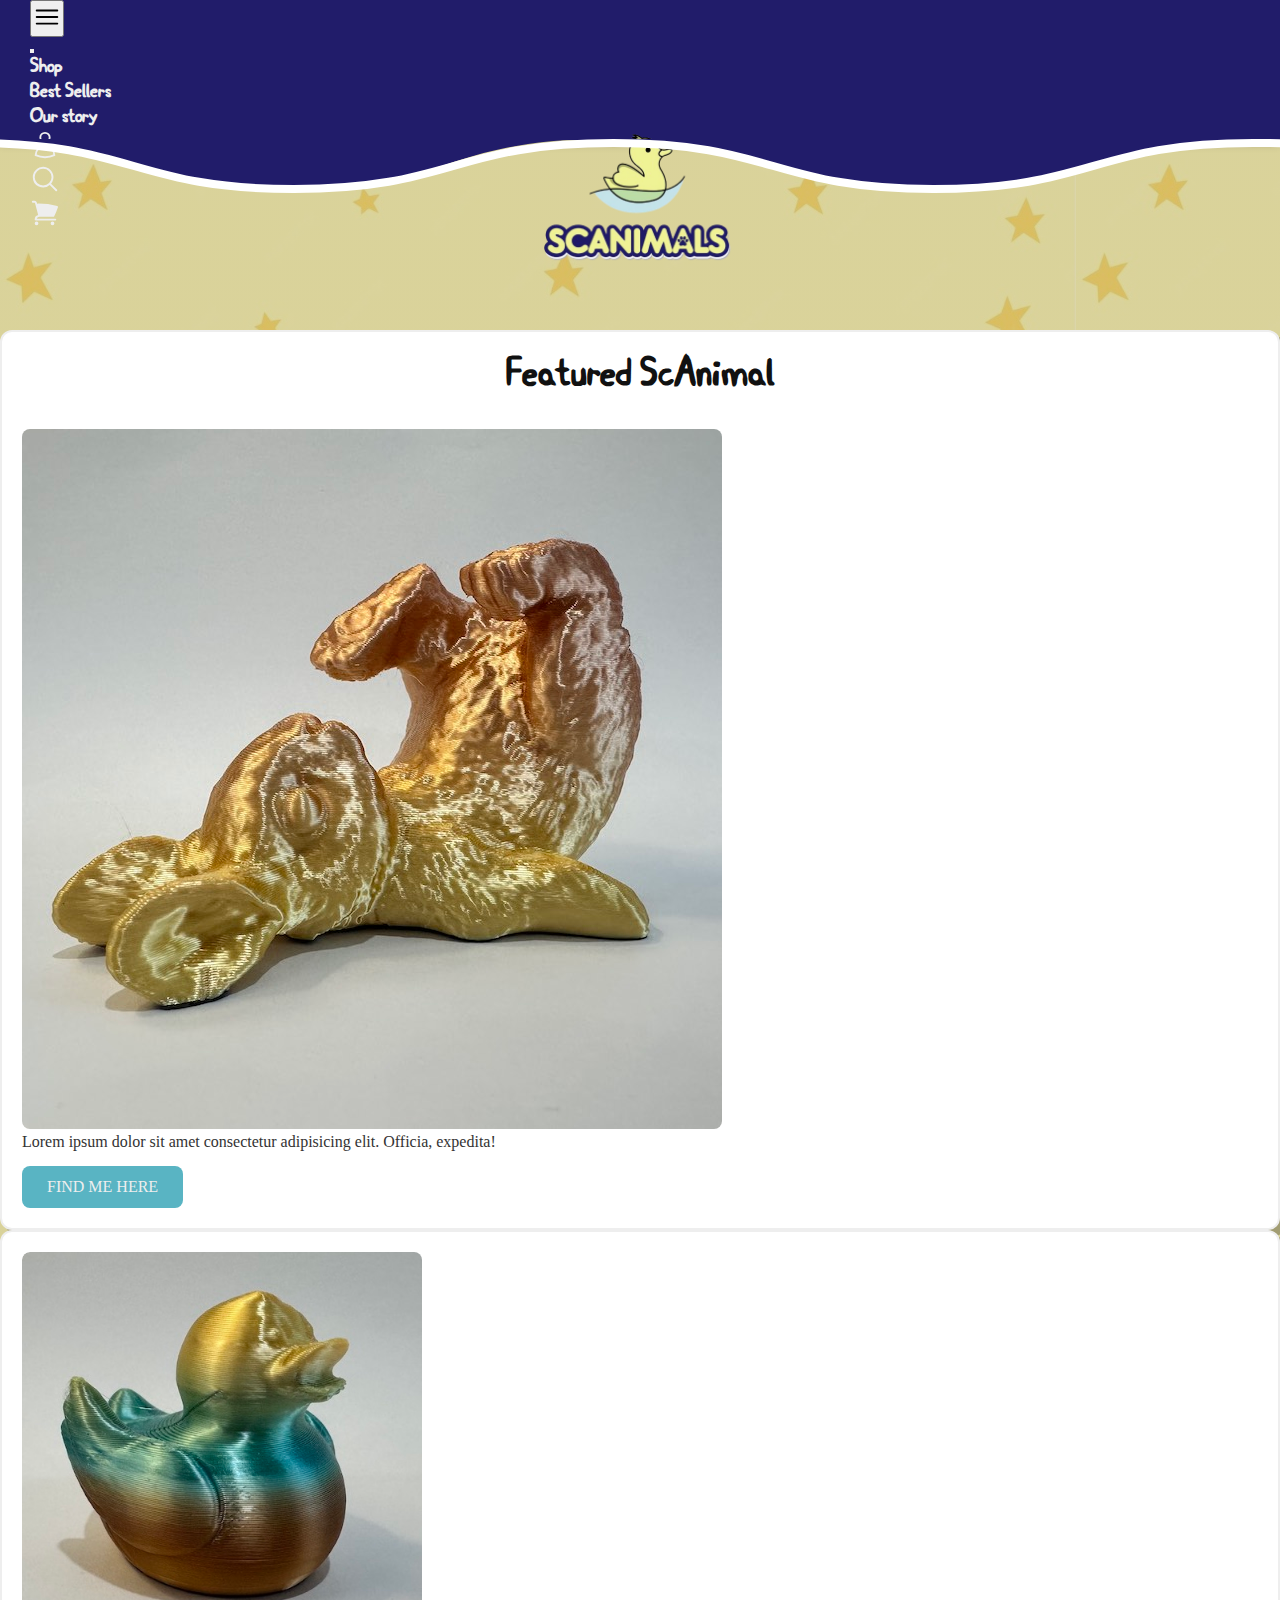
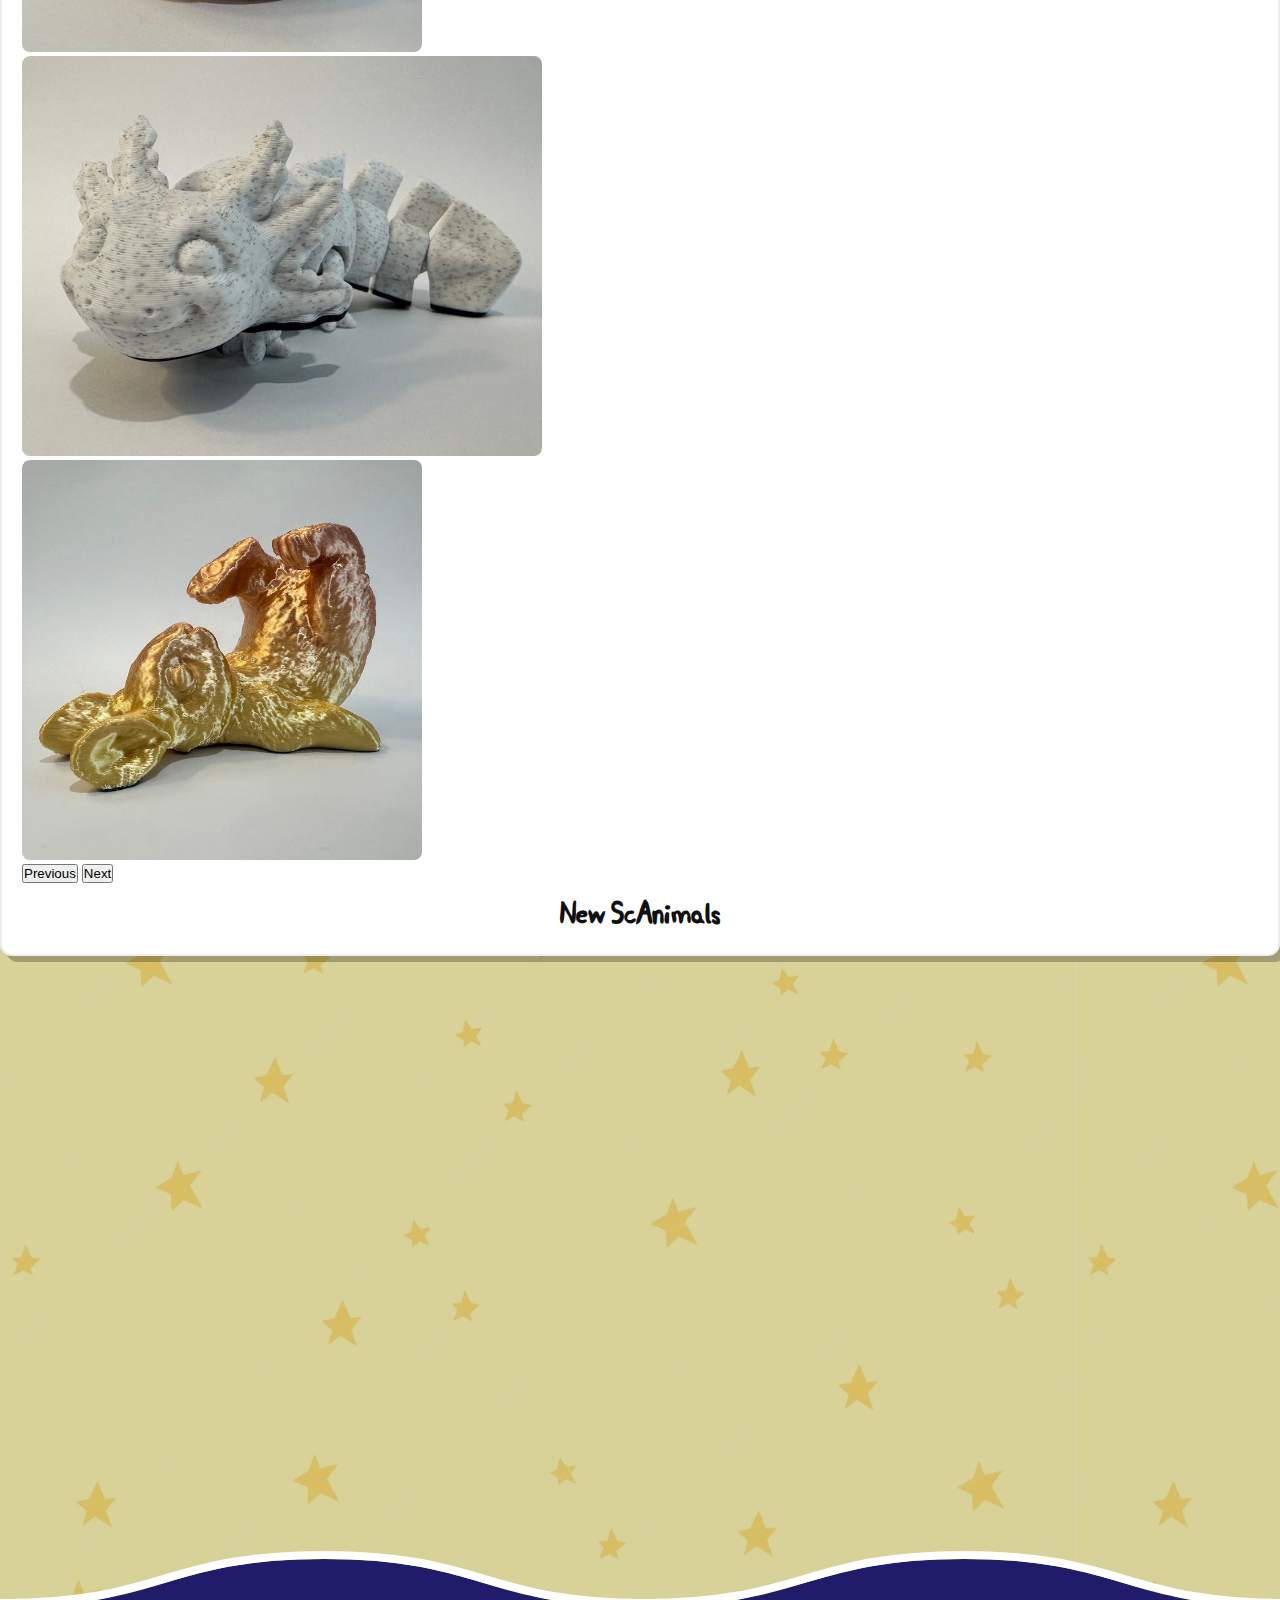
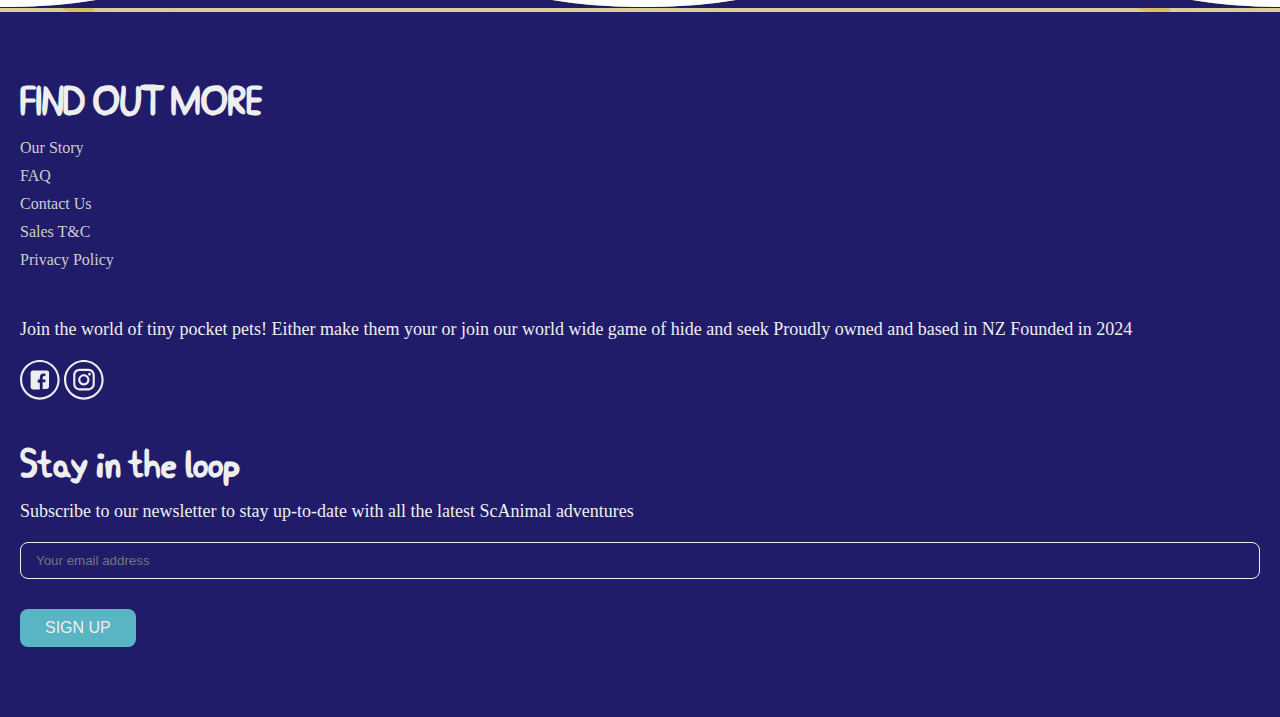
<file: index.html>
<!DOCTYPE html>
<html lang="en">

<head>
    <meta charset="UTF-8">
    <meta name="viewport" content="width=device-width, initial-scale=1.0">
    <title>Scanimals</title>
    <!-- bootstrap link -->
    <link href="https://cdn.jsdelivr.net/npm/bootstrap@5.1.3/dist/css/bootstrap.min.css" rel="stylesheet"
        integrity="sha384-1BmE4kWBq78iYhFldvKuhfTAU6auU8tT94WrHftjDbrCEXSU1oBoqyl2QvZ6jIW3" crossorigin="anonymous" />
    <link rel="stylesheet" href="./style.css">
</head>

<body>
    <main>
        <header class="main-header">
            <nav class="navbar navbar-expand-xl bg-transparent text-brand container">

                <button class="navbar-toggler bg-transparent text-white px-3 py-2" type="button"
                    data-bs-toggle="offcanvas" data-bs-target="#navbarOffcanvas" aria-controls="navbarOffcanvas"
                    aria-expanded="false" aria-label="Toggle navigation">
                    <svg xmlns="http://www.w3.org/2000/svg" fill="none" width="30px" viewBox="0 0 24 24"
                        stroke-width="1.5" stroke="currentColor" class="w-6 h-6">
                        <path stroke-linecap="round" stroke-linejoin="round"
                            d="M3.75 6.75h16.5M3.75 12h16.5m-16.5 5.25h16.5" />
                    </svg>
                </button>
                <div class="offcanvas offcanvas-end" id="navbarOffcanvas" tabindex="-1"
                    aria-labelledby="offcanvasNavbarLabel">
                    <div class="offcanvas-header">
                        <button type="button" class="btn-close text-reset" data-bs-dismiss="offcanvas"
                            aria-label="Close"></button>
                    </div>
                    <div class="offcanvas-body">
                        <div class="navbar-nav justify-content-end flex-grow-1 pe-3">
                            <ul class="navbar-nav mb-2 mb-lg-0 gap-4 text-uppercase">

                                <li class="nav-item ">
                                    <a class="nav-link " href="./shop.html" target="_self" title="">Shop</a>
                                </li>
                                <li class="nav-item">
                                    <a class="nav-link" href="#" target="_self" title="">Best Sellers</a>
                                </li>
                                <li class="nav-item">
                                    <a class="nav-link" href="#" target="_self" title="">Our story</a>
                                </li>
                            </ul>
                        </div>
                    </div>
                </div>
                <a class="navbar-brand text-white d-flex align-items-center gap-2" href="./index.html">
                    <img src="./assets/img/image-removebg-preview.png" alt="">

                </a>
                <ul class="d-flex gap-4 align-items-center nav-right">
                    <li>
                        <a href="#">
                            <svg xmlns="http://www.w3.org/2000/svg" fill="none" viewBox="0 0 24 24" stroke-width="1.5"
                                stroke="currentColor" class="w-6 h-6">
                                <path stroke-linecap="round" stroke-linejoin="round"
                                    d="M15.75 6a3.75 3.75 0 1 1-7.5 0 3.75 3.75 0 0 1 7.5 0ZM4.501 20.118a7.5 7.5 0 0 1 14.998 0A17.933 17.933 0 0 1 12 21.75c-2.676 0-5.216-.584-7.499-1.632Z" />
                            </svg>

                        </a>
                    </li>
                    <li>
                        <a href="#">
                            <svg xmlns="http://www.w3.org/2000/svg" viewBox="0 0 24 24" fill="currentColor"
                                class="w-6 h-6">
                                <path fill-rule="evenodd"
                                    d="M10.5 3.75a6.75 6.75 0 1 0 0 13.5 6.75 6.75 0 0 0 0-13.5ZM2.25 10.5a8.25 8.25 0 1 1 14.59 5.28l4.69 4.69a.75.75 0 1 1-1.06 1.06l-4.69-4.69A8.25 8.25 0 0 1 2.25 10.5Z"
                                    clip-rule="evenodd" />
                            </svg>

                        </a>
                    </li>
                    <li>
                        <a href="#">
                            <svg xmlns="http://www.w3.org/2000/svg" viewBox="0 0 24 24" fill="currentColor"
                                class="w-6 h-6">
                                <path
                                    d="M2.25 2.25a.75.75 0 0 0 0 1.5h1.386c.17 0 .318.114.362.278l2.558 9.592a3.752 3.752 0 0 0-2.806 3.63c0 .414.336.75.75.75h15.75a.75.75 0 0 0 0-1.5H5.378A2.25 2.25 0 0 1 7.5 15h11.218a.75.75 0 0 0 .674-.421 60.358 60.358 0 0 0 2.96-7.228.75.75 0 0 0-.525-.965A60.864 60.864 0 0 0 5.68 4.509l-.232-.867A1.875 1.875 0 0 0 3.636 2.25H2.25ZM3.75 20.25a1.5 1.5 0 1 1 3 0 1.5 1.5 0 0 1-3 0ZM16.5 20.25a1.5 1.5 0 1 1 3 0 1.5 1.5 0 0 1-3 0Z" />
                            </svg>

                        </a>
                    </li>
                </ul>
            </nav>
        </header>
        <div class="bg-shape">
            <div class="hero-section">
                <div class="container">
                    <div class="row hero-row">
                        <div class="col-md-6">
                            <div class="hero-left-box">
                                <div class="row  align-items-center">
                                    <h2 class="featured-product-heading">Featured ScAnimal</h2>

                                    <div class="col-md-6">
                                        <img src="./assets/img/SKU-3.jpg" alt="" class="w-100">
                                    </div>
                                    <div class="featured-product-container col-md-6">
                                        <p class="featured-product-desc">
                                            Lorem ipsum dolor sit amet consectetur adipisicing elit. Officia, expedita!
                                        </p>
                                        <a href="#" class="featured-product-btn">Find me here</a>
                                    </div>
                                </div>
                            </div>
                        </div>
                        <div class="col-md-6">
                            <div class="hero-right-box">
                                <div id="carouselExampleControls" class="carousel slide" data-bs-ride="carousel">
                                    <div class="carousel-inner">
                                        <div class="carousel-item active">
                                            <img src="./assets/img/SKU-1.jpg" class="d-block w-100" alt="...">
                                        </div>
                                        <div class="carousel-item">
                                            <img src="./assets/img/SKU-2.jpg" class="d-block w-100" alt="...">
                                        </div>
                                        <div class="carousel-item">
                                            <img src="./assets/img/SKU-3.jpg" class="d-block w-100" alt="...">
                                        </div>
                                    </div>
                                    <button class="carousel-control-prev" type="button"
                                        data-bs-target="#carouselExampleControls" data-bs-slide="prev">
                                        <span class="carousel-control-prev-icon" aria-hidden="true"></span>
                                        <span class="visually-hidden">Previous</span>
                                    </button>
                                    <button class="carousel-control-next" type="button"
                                        data-bs-target="#carouselExampleControls" data-bs-slide="next">
                                        <span class="carousel-control-next-icon" aria-hidden="true"></span>
                                        <span class="visually-hidden">Next</span>
                                    </button>
                                </div>
                                <h2 class="carousel-heading">New ScAnimals</h2>

                            </div>
                        </div>
                    </div>
                </div>
            </div>
            <section class="video-section">
                <div class="container">
                    <div class="row justify-content-center">
                        <div class="col-md-10">
                            <iframe height="420" src="https://www.youtube.com/embed/5oH9Nr3bKfw"
                                title="Tom &amp; Jerry | A Bit of Fresh Air! | Classic Cartoon Compilation | @WB Kids"
                                frameborder="0"
                                allow="accelerometer; autoplay; clipboard-write; encrypted-media; gyroscope; picture-in-picture; web-share"
                                referrerpolicy="strict-origin-when-cross-origin" allowfullscreen></iframe>
                        </div>
                    </div>
                </div>
            </section>
            <div class="footer-shape">
                <svg width="100%" height="58" fill="none" xmlns="http://www.w3.org/2000/svg">
                    <defs>
                        <pattern id="top-wave-divider-template--14886050725946__character-loves-panel" x="0" y="0"
                            width="1288" height="58" patternUnits="userSpaceOnUse">


                            <path
                                d="M324 9C165.5 9 165 57 4.00005 57H5.53131e-05V58H1288V57H1284C1123.5 57 1123 9 964 9C805 9 804 57 644 57C484 57 482.5 9 324 9Z"
                                fill="#211C6A"></path>


                            <path
                                d="M3.99999 53C161 53 165.5 5 324 5C482.5 5 487 53 644 53C801 53 807 5 964 5C1121 5 1128 53 1284 53"
                                stroke="white" stroke-width="8" stroke-linecap="square"></path>
                        </pattern>
                    </defs>
                    <rect x="0" y="0" width="100%" height="58"
                        fill="url(#top-wave-divider-template--14886050725946__character-loves-panel)"></rect>
                </svg>
            </div>
        </div>
        <footer>
            <div class="container">
                <div class="row">
                    <!-- Left section -->
                    <div class="col-md-4">
                        <div class="left-section">
                            <h3>FIND OUT MORE</h3>
                            <ul>
                                <li><a href="#">Our Story</a></li>
                                <li><a href="#">FAQ</a></li>
                                <li><a href="#">Contact Us</a></li>
                                <li><a href="#">Sales T&C</a></li>
                                <li><a href="#">Privacy Policy</a></li>
                            </ul>
                        </div>
                    </div>

                    <!-- Center section -->
                    <div class="col-md-4">
                        <div class="center-section">
                            <p>Join the world of tiny pocket pets! Either make them your or join our world wide game of
                                hide and seek Proudly owned and based in NZ Founded in 2024</p>

                            <div class="social-media-links d-flex gap-2">
                                <a href="#">
                                    <svg version="1.1" id="Layer_1" xmlns="http://www.w3.org/2000/svg"
                                        xmlns:xlink="http://www.w3.org/1999/xlink" x="0px" y="0px"
                                        viewBox="0 0 11.3 11.2" style="enable-background:new 0 0 11.3 11.2;"
                                        xml:space="preserve">
                                        <style type="text/css">
                                            .st0 {
                                                fill: #eee;
                                            }
                                        </style>
                                        <g>
                                            <path class="st0" d="M7.6,3H3.7C3.3,3,3,3.3,3,3.7v3.9c0,0.4,0.3,0.7,0.7,0.7h1.9l0-1.9H5.1C5.1,6.3,5,6.3,5,6.2l0-0.6
                                       c0-0.1,0.1-0.1,0.1-0.1h0.5V4.9c0-0.7,0.4-1.1,1-1.1h0.5c0.1,0,0.1,0.1,0.1,0.1v0.5c0,0.1-0.1,0.1-0.1,0.1H6.8
                                       C6.5,4.6,6.4,4.8,6.4,5v0.5h0.7c0.1,0,0.1,0.1,0.1,0.1L7.2,6.2c0,0.1-0.1,0.1-0.1,0.1H6.4l0,1.9h1.1c0.4,0,0.7-0.3,0.7-0.7V3.7
                                       C8.3,3.3,8,3,7.6,3" />
                                            <rect x="5.6" y="6.5" class="st0" width="0" height="2.2" />
                                            <path class="st0" d="M5.6,11.2C2.5,11.2,0,8.7,0,5.6C0,2.5,2.5,0,5.6,0c3.1,0,5.6,2.5,5.6,5.6C11.2,8.7,8.7,11.2,5.6,11.2 M5.6,0.6
                                       c-2.8,0-5,2.2-5,5c0,2.7,2.2,5,5,5c2.8,0,5-2.2,5-5C10.6,2.8,8.4,0.6,5.6,0.6" />
                                        </g>
                                    </svg>

                                </a>
                                <a href="#">
                                    <svg version="1.1" id="Layer_1" xmlns="http://www.w3.org/2000/svg"
                                        xmlns:xlink="http://www.w3.org/1999/xlink" x="0px" y="0px"
                                        viewBox="0 0 11.3 11.2" style="enable-background:new 0 0 11.3 11.2;"
                                        xml:space="preserve">
                                        <style type="text/css">
                                            .st0 {
                                                fill: #eee;
                                            }
                                        </style>
                                        <g>
                                            <path class="st0"
                                                d="M8.1,6.8C8.1,7.5,7.5,8,6.9,8H4.4C3.7,8,3.2,7.5,3.2,6.8V4.3c0-0.7,0.5-1.2,1.2-1.2h2.5c0.7,0,1.2,0.5,1.2,1.2
		V6.8z M6.9,2.5H4.4c-1,0-1.8,0.8-1.8,1.8v2.5c0,1,0.8,1.8,1.8,1.8h2.5c1,0,1.8-0.8,1.8-1.8V4.3C8.7,3.3,7.9,2.5,6.9,2.5" />
                                            <path class="st0" d="M5.6,6.6c-0.5,0-1-0.4-1-1c0-0.5,0.4-1,1-1c0.5,0,1,0.4,1,1C6.6,6.1,6.2,6.6,5.6,6.6 M5.6,4C4.8,4,4,4.7,4,5.6
		c0,0.9,0.7,1.6,1.6,1.6c0.9,0,1.6-0.7,1.6-1.6C7.2,4.7,6.5,4,5.6,4" />
                                            <path class="st0"
                                                d="M7.6,4c0,0.2-0.2,0.4-0.4,0.4C7,4.4,6.8,4.2,6.8,4c0-0.2,0.2-0.4,0.4-0.4C7.4,3.6,7.6,3.8,7.6,4" />
                                            <path class="st0" d="M5.6,11.2C2.5,11.2,0,8.7,0,5.6C0,2.5,2.5,0,5.6,0c3.1,0,5.6,2.5,5.6,5.6C11.2,8.7,8.7,11.2,5.6,11.2 M5.6,0.6
		c-2.8,0-5,2.2-5,5c0,2.7,2.2,5,5,5c2.8,0,5-2.2,5-5C10.6,2.8,8.4,0.6,5.6,0.6" />
                                        </g>
                                    </svg>

                                </a>
                            </div>
                        </div>
                    </div>

                    <!-- Right section -->
                    <div class="col-md-4">
                        <div class="right-section">
                            <h3>Stay in the loop</h3>
                            <p>Subscribe to our newsletter to stay up-to-date with all the latest ScAnimal adventures
                            </p>
                            <form class="newsletter-form">
                                <input type="email" placeholder="Your email address">
                                <button type="submit">Sign up</button>
                            </form>
                        </div>
                    </div>
                </div>

            </div>
        </footer>

    </main>
    <script src="https://code.jquery.com/jquery-3.5.1.min.js"></script>
    <script src="https://cdn.jsdelivr.net/npm/bootstrap@5.1.3/dist/js/bootstrap.bundle.min.js"
        integrity="sha384-ka7Sk0Gln4gmtz2MlQnikT1wXgYsOg+OMhuP+IlRH9sENBO0LRn5q+8nbTov4+1p" crossorigin="anonymous">
    </script>
</body>

</html>
</file>
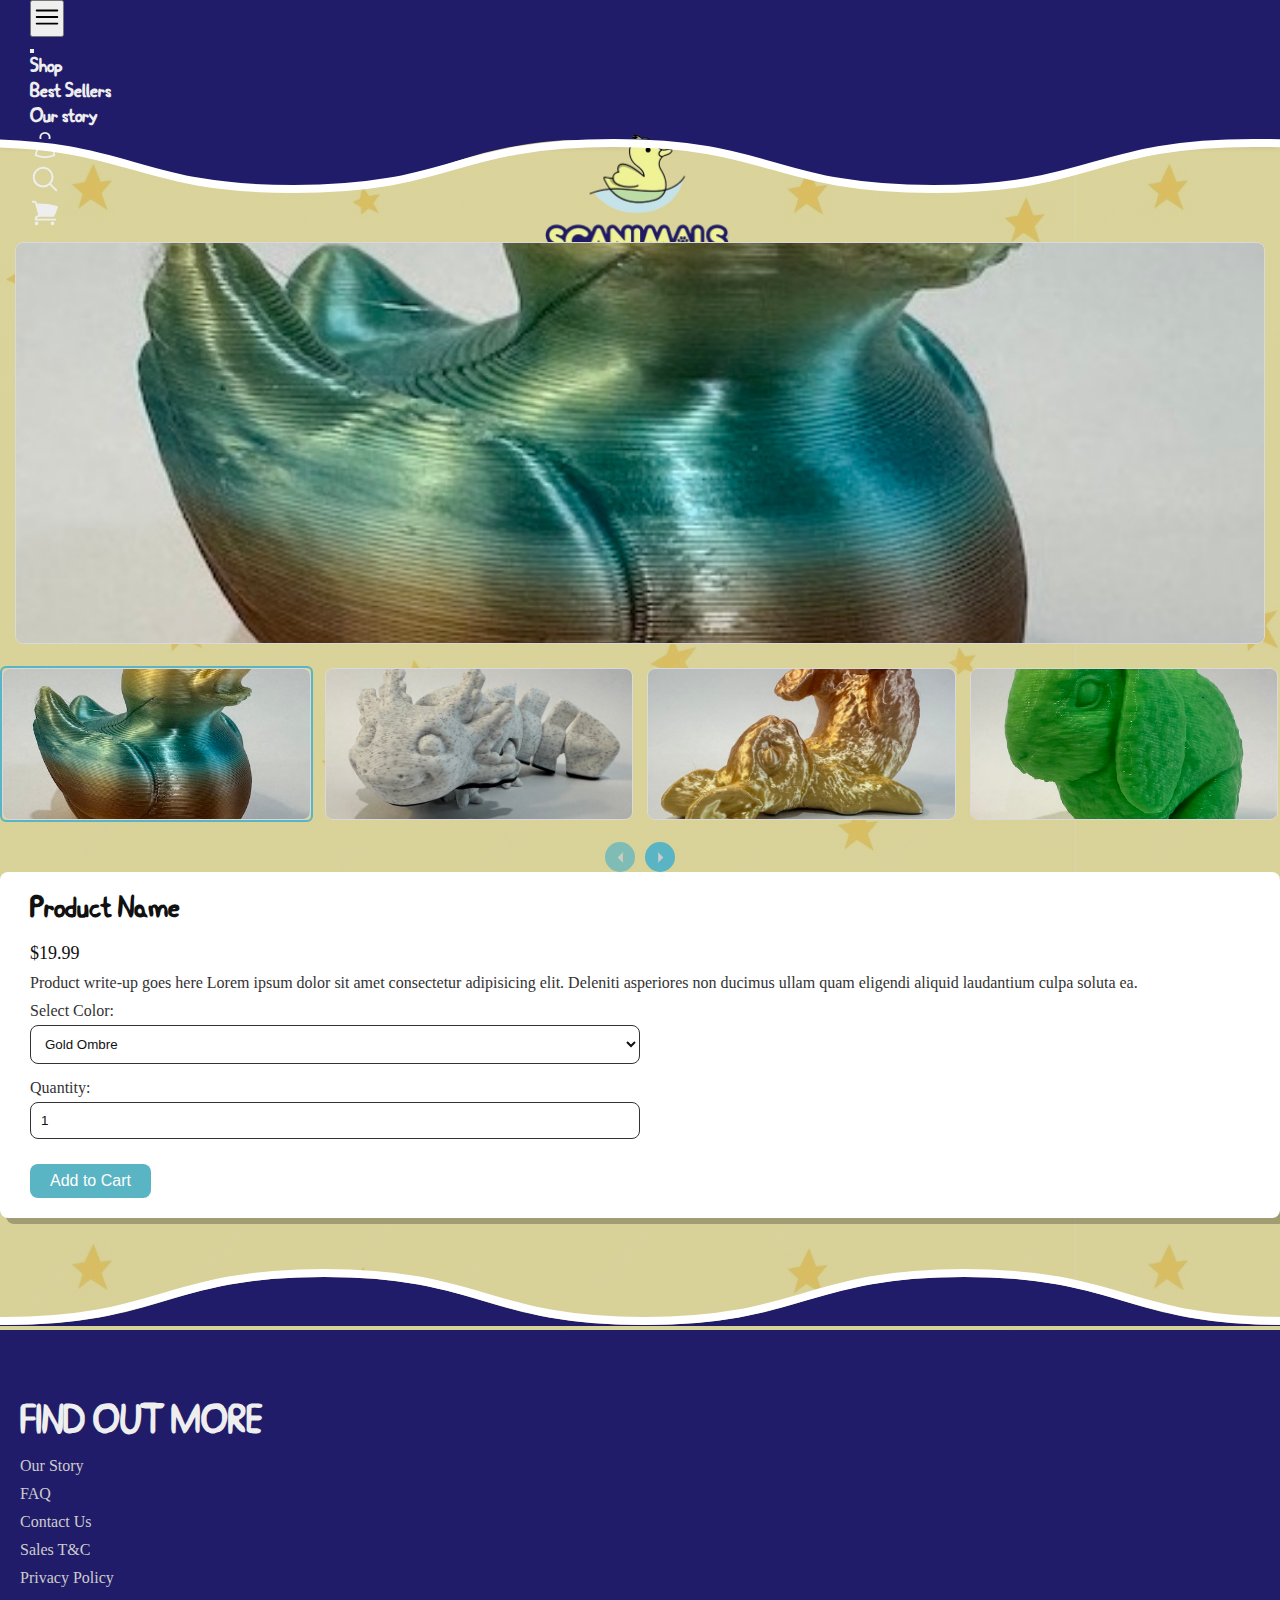
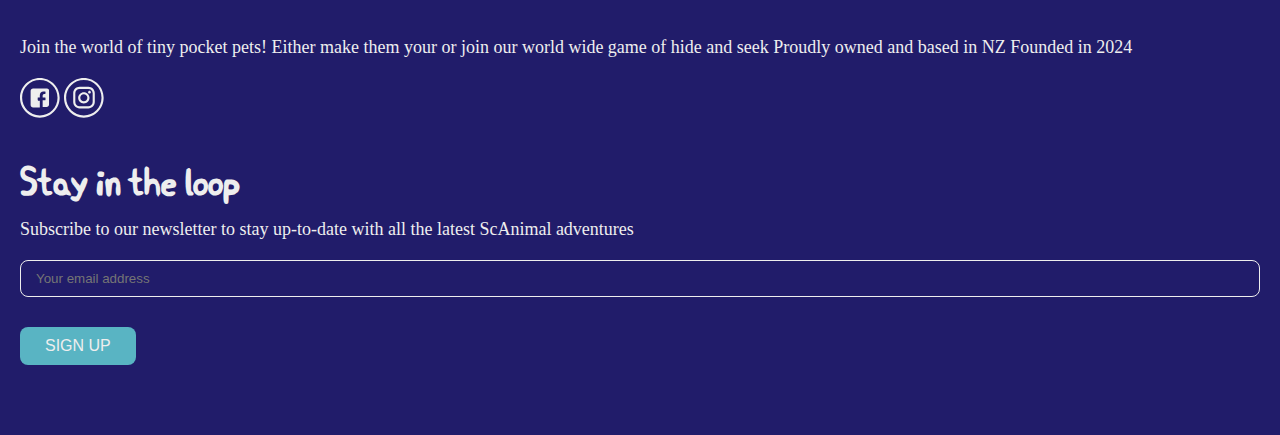
<file: product-details.html>
<!DOCTYPE html>
<html lang="en">

<head>
    <meta charset="UTF-8">
    <meta name="viewport" content="width=device-width, initial-scale=1.0">
    <title>Scanimals</title>
    <!-- bootstrap link -->
    <link href="https://cdn.jsdelivr.net/npm/bootstrap@5.1.3/dist/css/bootstrap.min.css" rel="stylesheet"
        integrity="sha384-1BmE4kWBq78iYhFldvKuhfTAU6auU8tT94WrHftjDbrCEXSU1oBoqyl2QvZ6jIW3" crossorigin="anonymous" />
    <link rel="stylesheet" href="https://cdnjs.cloudflare.com/ajax/libs/OwlCarousel2/2.3.4/assets/owl.carousel.min.css">

    <link rel="stylesheet" href="./style.css">
</head>

<body>
    <main>
        <header class="main-header">
            <nav class="navbar navbar-expand-xl bg-transparent text-brand container">

                <button class="navbar-toggler bg-transparent text-white px-3 py-2" type="button"
                    data-bs-toggle="offcanvas" data-bs-target="#navbarOffcanvas" aria-controls="navbarOffcanvas"
                    aria-expanded="false" aria-label="Toggle navigation">
                    <svg xmlns="http://www.w3.org/2000/svg" fill="none" width="30px" viewBox="0 0 24 24"
                        stroke-width="1.5" stroke="currentColor" class="w-6 h-6">
                        <path stroke-linecap="round" stroke-linejoin="round"
                            d="M3.75 6.75h16.5M3.75 12h16.5m-16.5 5.25h16.5" />
                    </svg>
                </button>
                <div class="offcanvas offcanvas-end" id="navbarOffcanvas" tabindex="-1"
                    aria-labelledby="offcanvasNavbarLabel">
                    <div class="offcanvas-header">
                        <button type="button" class="btn-close text-reset" data-bs-dismiss="offcanvas"
                            aria-label="Close"></button>
                    </div>
                    <div class="offcanvas-body">
                        <div class="navbar-nav justify-content-end flex-grow-1 pe-3">
                            <ul class="navbar-nav mb-2 mb-lg-0 gap-4 text-uppercase">

                                <li class="nav-item ">
                                    <a class="nav-link " href="./shop.html" target="_self" title="">Shop</a>
                                </li>
                                <li class="nav-item">
                                    <a class="nav-link" href="#" target="_self" title="">Best Sellers</a>
                                </li>
                                <li class="nav-item">
                                    <a class="nav-link" href="#" target="_self" title="">Our story</a>
                                </li>
                            </ul>
                        </div>
                    </div>
                </div>
                <a class="navbar-brand text-white d-flex align-items-center gap-2" href="./index.html">
                    <img src="./assets/img/image-removebg-preview.png" alt="">

                </a>
                <ul class="d-flex gap-4 align-items-center nav-right">
                    <li>
                        <a href="#">
                            <svg xmlns="http://www.w3.org/2000/svg" fill="none" viewBox="0 0 24 24" stroke-width="1.5"
                                stroke="currentColor" class="w-6 h-6">
                                <path stroke-linecap="round" stroke-linejoin="round"
                                    d="M15.75 6a3.75 3.75 0 1 1-7.5 0 3.75 3.75 0 0 1 7.5 0ZM4.501 20.118a7.5 7.5 0 0 1 14.998 0A17.933 17.933 0 0 1 12 21.75c-2.676 0-5.216-.584-7.499-1.632Z" />
                            </svg>

                        </a>
                    </li>
                    <li>
                        <a href="#">
                            <svg xmlns="http://www.w3.org/2000/svg" viewBox="0 0 24 24" fill="currentColor"
                                class="w-6 h-6">
                                <path fill-rule="evenodd"
                                    d="M10.5 3.75a6.75 6.75 0 1 0 0 13.5 6.75 6.75 0 0 0 0-13.5ZM2.25 10.5a8.25 8.25 0 1 1 14.59 5.28l4.69 4.69a.75.75 0 1 1-1.06 1.06l-4.69-4.69A8.25 8.25 0 0 1 2.25 10.5Z"
                                    clip-rule="evenodd" />
                            </svg>

                        </a>
                    </li>
                    <li>
                        <a href="#">
                            <svg xmlns="http://www.w3.org/2000/svg" viewBox="0 0 24 24" fill="currentColor"
                                class="w-6 h-6">
                                <path
                                    d="M2.25 2.25a.75.75 0 0 0 0 1.5h1.386c.17 0 .318.114.362.278l2.558 9.592a3.752 3.752 0 0 0-2.806 3.63c0 .414.336.75.75.75h15.75a.75.75 0 0 0 0-1.5H5.378A2.25 2.25 0 0 1 7.5 15h11.218a.75.75 0 0 0 .674-.421 60.358 60.358 0 0 0 2.96-7.228.75.75 0 0 0-.525-.965A60.864 60.864 0 0 0 5.68 4.509l-.232-.867A1.875 1.875 0 0 0 3.636 2.25H2.25ZM3.75 20.25a1.5 1.5 0 1 1 3 0 1.5 1.5 0 0 1-3 0ZM16.5 20.25a1.5 1.5 0 1 1 3 0 1.5 1.5 0 0 1-3 0Z" />
                            </svg>

                        </a>
                    </li>
                </ul>
            </nav>
        </header>
        <div class="bg-shape">
            <div class="product-detiles-section">
                <div class="container">
                    <div class="row">
                        <div class="product_deatils_imgs d-flex flex-column px-3 gap-3 col-lg-6 col-sm-12">

                            <div class="outer">
                                <div id="big" class="owl-carousel owl-theme">
                                    <div class="item big_item">
                                        <figure class="media_img" data-scale="3.0" data-image="./assets/img/chair.png">
                                            <img src="./assets/img/SKU-1.jpg" alt="" class="image normal-zoom">
                                        </figure>
                                    </div>
                                    <div class="item big_item">
                                        <figure class="media_img">
                                            <img src="./assets/img/SKU-2.jpg" alt="" class="image normal-zoom">
                                        </figure>
                                    </div>
                                    <div class="item big_item">
                                        <figure class="media_img">
                                            <img src="./assets/img/SKU-3.jpg" alt="" class="image normal-zoom">
                                        </figure>
                                    </div>
                                    <div class="item big_item">
                                        <figure class="media_img">
                                            <img src="./assets/img/SKU-4.jpg" alt="" class="image normal-zoom">
                                        </figure>
                                    </div>

                                </div>
                                <div id="thumbs" class="owl-carousel owl-theme thumbs_owl-carousel">
                                    <div class="item thumbs_item">
                                        <figure class="media_img">
                                            <img src="./assets/img/SKU-1.jpg" alt="">
                                        </figure>
                                    </div>
                                    <div class="item thumbs_item">
                                        <figure class="media_img">
                                            <img src="./assets/img/SKU-2.jpg" alt="">
                                        </figure>
                                    </div>
                                    <div class="item thumbs_item">
                                        <figure class="media_img">
                                            <img src="./assets/img/SKU-3.jpg" alt="">
                                        </figure>
                                    </div>
                                    <div class="item thumbs_item">
                                        <figure class="media_img">
                                            <img src="./assets/img/SKU-4.jpg" alt="">
                                        </figure>
                                    </div>
                                    <div class="item thumbs_item">
                                        <figure class="media_img">
                                            <img src="./assets/img/SKU-1.jpg" alt="">
                                        </figure>
                                    </div>
                                    <div class="item thumbs_item">
                                        <figure class="media_img">
                                            <img src="./assets/img/SKU-2.jpg" alt="">
                                        </figure>
                                    </div>
                                    <div class="item thumbs_item">
                                        <figure class="media_img">
                                            <img src="./assets/img/SKU-3.jpg" alt="">
                                        </figure>
                                    </div>
                                    <div class="item thumbs_item">
                                        <figure class="media_img">
                                            <img src="./assets/img/SKU-4.jpg" alt="">
                                        </figure>
                                    </div>
                                </div>
                            </div>
                        </div>
                        <div class="col-lg-6 col-sm-12">
                            <div class="product-description">
                                <h1>Product Name</h1>
                                <p class="price">$19.99</p>
                                <p class="write-up">Product write-up goes here Lorem ipsum dolor sit amet consectetur
                                    adipisicing elit. Deleniti asperiores non ducimus ullam quam eligendi aliquid
                                    laudantium
                                    culpa soluta ea.</p>
                                <label for="color">Select Color:</label>
                                <select id="color" name="color">
                                    <option value="gold">Gold Ombre</option>
                                    <option value="pink">Pink</option>
                                    <option value="green">Green</option>
                                    <option value="blue">Blue</option>
                                    <option value="yellow">Yellow</option>
                                </select>
                                <label for="quantity">Quantity:</label>
                                <input type="number" id="quantity" name="quantity" value="1" min="1">
                                <button class="add-to-cart">Add to Cart</button>
                            </div>
                        </div>
                    </div>
                </div>
            </div>
            <div class="footer-shape">
                <svg width="100%" height="58" fill="none" xmlns="http://www.w3.org/2000/svg">
                    <defs>
                        <pattern id="top-wave-divider-template--14886050725946__character-loves-panel" x="0" y="0"
                            width="1288" height="58" patternUnits="userSpaceOnUse">


                            <path
                                d="M324 9C165.5 9 165 57 4.00005 57H5.53131e-05V58H1288V57H1284C1123.5 57 1123 9 964 9C805 9 804 57 644 57C484 57 482.5 9 324 9Z"
                                fill="#211C6A"></path>


                            <path
                                d="M3.99999 53C161 53 165.5 5 324 5C482.5 5 487 53 644 53C801 53 807 5 964 5C1121 5 1128 53 1284 53"
                                stroke="white" stroke-width="8" stroke-linecap="square"></path>
                        </pattern>
                    </defs>
                    <rect x="0" y="0" width="100%" height="58"
                        fill="url(#top-wave-divider-template--14886050725946__character-loves-panel)"></rect>
                </svg>
            </div>
        </div>
        <footer>
            <div class="container">
                <div class="row">
                    <!-- Left section -->
                    <div class="col-md-4">
                        <div class="left-section">
                            <h3>FIND OUT MORE</h3>
                            <ul>
                                <li><a href="#">Our Story</a></li>
                                <li><a href="#">FAQ</a></li>
                                <li><a href="#">Contact Us</a></li>
                                <li><a href="#">Sales T&C</a></li>
                                <li><a href="#">Privacy Policy</a></li>
                            </ul>
                        </div>
                    </div>

                    <!-- Center section -->
                    <div class="col-md-4">
                        <div class="center-section">
                            <p>Join the world of tiny pocket pets! Either make them your or join our world wide game of
                                hide and seek Proudly owned and based in NZ Founded in 2024</p>

                            <div class="social-media-links d-flex gap-2">
                                <a href="#">
                                    <svg version="1.1" id="Layer_1" xmlns="http://www.w3.org/2000/svg"
                                        xmlns:xlink="http://www.w3.org/1999/xlink" x="0px" y="0px"
                                        viewBox="0 0 11.3 11.2" style="enable-background:new 0 0 11.3 11.2;"
                                        xml:space="preserve">
                                        <style type="text/css">
                                            .st0 {
                                                fill: #eee;
                                            }
                                        </style>
                                        <g>
                                            <path class="st0" d="M7.6,3H3.7C3.3,3,3,3.3,3,3.7v3.9c0,0.4,0.3,0.7,0.7,0.7h1.9l0-1.9H5.1C5.1,6.3,5,6.3,5,6.2l0-0.6
                                       c0-0.1,0.1-0.1,0.1-0.1h0.5V4.9c0-0.7,0.4-1.1,1-1.1h0.5c0.1,0,0.1,0.1,0.1,0.1v0.5c0,0.1-0.1,0.1-0.1,0.1H6.8
                                       C6.5,4.6,6.4,4.8,6.4,5v0.5h0.7c0.1,0,0.1,0.1,0.1,0.1L7.2,6.2c0,0.1-0.1,0.1-0.1,0.1H6.4l0,1.9h1.1c0.4,0,0.7-0.3,0.7-0.7V3.7
                                       C8.3,3.3,8,3,7.6,3" />
                                            <rect x="5.6" y="6.5" class="st0" width="0" height="2.2" />
                                            <path class="st0" d="M5.6,11.2C2.5,11.2,0,8.7,0,5.6C0,2.5,2.5,0,5.6,0c3.1,0,5.6,2.5,5.6,5.6C11.2,8.7,8.7,11.2,5.6,11.2 M5.6,0.6
                                       c-2.8,0-5,2.2-5,5c0,2.7,2.2,5,5,5c2.8,0,5-2.2,5-5C10.6,2.8,8.4,0.6,5.6,0.6" />
                                        </g>
                                    </svg>

                                </a>
                                <a href="#">
                                    <svg version="1.1" id="Layer_1" xmlns="http://www.w3.org/2000/svg"
                                        xmlns:xlink="http://www.w3.org/1999/xlink" x="0px" y="0px"
                                        viewBox="0 0 11.3 11.2" style="enable-background:new 0 0 11.3 11.2;"
                                        xml:space="preserve">
                                        <style type="text/css">
                                            .st0 {
                                                fill: #eee;
                                            }
                                        </style>
                                        <g>
                                            <path class="st0"
                                                d="M8.1,6.8C8.1,7.5,7.5,8,6.9,8H4.4C3.7,8,3.2,7.5,3.2,6.8V4.3c0-0.7,0.5-1.2,1.2-1.2h2.5c0.7,0,1.2,0.5,1.2,1.2
		V6.8z M6.9,2.5H4.4c-1,0-1.8,0.8-1.8,1.8v2.5c0,1,0.8,1.8,1.8,1.8h2.5c1,0,1.8-0.8,1.8-1.8V4.3C8.7,3.3,7.9,2.5,6.9,2.5" />
                                            <path class="st0" d="M5.6,6.6c-0.5,0-1-0.4-1-1c0-0.5,0.4-1,1-1c0.5,0,1,0.4,1,1C6.6,6.1,6.2,6.6,5.6,6.6 M5.6,4C4.8,4,4,4.7,4,5.6
		c0,0.9,0.7,1.6,1.6,1.6c0.9,0,1.6-0.7,1.6-1.6C7.2,4.7,6.5,4,5.6,4" />
                                            <path class="st0"
                                                d="M7.6,4c0,0.2-0.2,0.4-0.4,0.4C7,4.4,6.8,4.2,6.8,4c0-0.2,0.2-0.4,0.4-0.4C7.4,3.6,7.6,3.8,7.6,4" />
                                            <path class="st0" d="M5.6,11.2C2.5,11.2,0,8.7,0,5.6C0,2.5,2.5,0,5.6,0c3.1,0,5.6,2.5,5.6,5.6C11.2,8.7,8.7,11.2,5.6,11.2 M5.6,0.6
		c-2.8,0-5,2.2-5,5c0,2.7,2.2,5,5,5c2.8,0,5-2.2,5-5C10.6,2.8,8.4,0.6,5.6,0.6" />
                                        </g>
                                    </svg>

                                </a>
                            </div>
                        </div>
                    </div>

                    <!-- Right section -->
                    <div class="col-md-4">
                        <div class="right-section">
                            <h3>Stay in the loop</h3>
                            <p>Subscribe to our newsletter to stay up-to-date with all the latest ScAnimal adventures
                            </p>
                            <form class="newsletter-form">
                                <input type="email" placeholder="Your email address">
                                <button type="submit">Sign up</button>
                            </form>
                        </div>
                    </div>
                </div>

            </div>
        </footer>

    </main>
    <script src="https://code.jquery.com/jquery-3.5.1.min.js"></script>
    <script src="https://cdn.jsdelivr.net/npm/bootstrap@5.1.3/dist/js/bootstrap.bundle.min.js"
        integrity="sha384-ka7Sk0Gln4gmtz2MlQnikT1wXgYsOg+OMhuP+IlRH9sENBO0LRn5q+8nbTov4+1p" crossorigin="anonymous">
    </script>
    <script src="https://cdnjs.cloudflare.com/ajax/libs/OwlCarousel2/2.3.4/owl.carousel.min.js"></script>
    <script>
        $(document).ready(function () {
            setTimeout(function () {
                $(".similar_product_carousel").owlCarousel({
                    loop: false,
                    margin: 10,
                    responsiveClass: true,

                    dots: false,
                    nav: true,
                    navText: [
                        `<svg width="30" height="30" viewBox="0 0 30 30" fill="none" xmlns="http://www.w3.org/2000/svg"><path d="M0 15C0 23.28 6.72 30 15 30C23.28 30 30 23.28 30 15C30 6.72 23.28 0 15 0C6.72 0 0 6.72 0 15ZM15 13.5H21V16.5H15V21L9 15L15 9V13.5Z" fill="#01A781"/></svg>`,
                        `<svg width="30" height="30" viewBox="0 0 30 30" fill="none" xmlns="http://www.w3.org/2000/svg"><path d="M30 15C30 6.72 23.28 0 15 0C6.72 0 0 6.72 0 15C0 23.28 6.72 30 15 30C23.28 30 30 23.28 30 15ZM15 16.5H9V13.5H15V9L21 15L15 21V16.5Z" fill="#01A781"/></svg>`
                    ],
                    smartSpeed: 750,
                    responsive: {
                        0: {
                            items: 1,
                            nav: true,
                            loop: false,

                        },
                        600: {
                            items: 4,
                            nav: true,
                            loop: false,

                        },
                        1000: {
                            items: 4,
                            nav: true,
                            loop: false,

                        },
                    },
                });
                $(document).ready(function () {
                    var bigimage = $("#big");
                    var thumbs = $("#thumbs");
                    //var totalslides = 10;
                    var syncedSecondary = true;

                    bigimage
                        .owlCarousel({
                            items: 1,

                            slideSpeed: 2000,
                            nav: true,
                            // autoplay: true,
                            dots: false,
                            loop: true,
                            responsiveRefreshRate: 200,
                            navText: [
                                '<i class="fa fa-arrow-left" aria-hidden="true"></i>',
                                '<i class="fa fa-arrow-right" aria-hidden="true"></i>'
                            ]
                        })
                        .on("changed.owl.carousel", syncPosition);

                    thumbs
                        .on("initialized.owl.carousel", function () {
                            thumbs
                                .find(".owl-item")
                                .eq(0)
                                .addClass("current");
                        })
                        .owlCarousel({
                            items: 4,
                            dots: false,
                            nav: true,
                            margin: 10,
                            navText: [
                                '<svg xmlns="http://www.w3.org/2000/svg" fill="none" viewBox="0 0 24 24" stroke-width="1.5" stroke="currentColor" class="thumbs_svg"> <path stroke-linecap="round" stroke-linejoin="round" d="M15.75 19.5L8.25 12l7.5-7.5" /></svg>',
                                '<svg xmlns="http://www.w3.org/2000/svg" fill="none" viewBox="0 0 24 24" stroke-width="1.5" stroke="currentColor" class="thumbs_svg"><path stroke-linecap="round" stroke-linejoin="round" d="M8.25 4.5l7.5 7.5-7.5 7.5" /></svg>'
                            ],
                            smartSpeed: 200,
                            slideSpeed: 500,
                            slideBy: 4,
                            responsiveRefreshRate: 100
                        })
                        .on("changed.owl.carousel", syncPosition2);

                    function syncPosition(el) {
                        //if loop is set to false, then you have to uncomment the next line
                        //var current = el.item.index;

                        //to disable loop, comment this block
                        console.log(el);
                        var count = el.item.count - 1;
                        var current = Math.round(el.item.index - el.item.count / 2 - 0.5);

                        if (current < 0) {
                            current = count;
                        }
                        if (current > count) {
                            current = 0;
                        }
                        //to this
                        thumbs
                            .find(".owl-item")
                            .removeClass("current")
                            .eq(current)
                            .addClass("current");
                        var onscreen = thumbs.find(".owl-item.active").length - 1;
                        console.log(onscreen)
                        var start = thumbs
                            .find(".owl-item.active")
                            .first()
                            .index();
                        var end = thumbs
                            .find(".owl-item.active")
                            .last()
                            .index();
                        console.log(end);
                        if (current > end) {
                            thumbs.data("owl.carousel").to(current, 100, true);
                        }
                        if (current < start) {
                            thumbs.data("owl.carousel").to(current - onscreen, 100, true);
                        }
                    }

                    function syncPosition2(el) {
                        if (syncedSecondary) {
                            var number = el.item.index;
                            bigimage.data("owl.carousel").to(number, 100, true);
                        }
                    }

                    thumbs.on("click", ".owl-item", function (e) {
                        e.preventDefault();
                        var number = $(this).index();
                        bigimage.data("owl.carousel").to(number, 300, true);
                    });
                });


            }, 500);
            // Zoom in/out clothing img
            // $('.image').click(function () {
            //     $(this).toggleClass('normal-zoom zoom-in');
            // });

            // $('.image').on('mousemove', function (event) {
            //     // This gives you the position of the image on the page
            //     var bbox = event.target.getBoundingClientRect();

            //     // Then we measure how far into the image the mouse is in both x and y directions
            //     var mouseX = event.clientX - bbox.left;
            //     var mouseY = event.clientY - bbox.top;

            //     // Then work out how far through the image as a percentage the mouse is
            //     var xPercent = (mouseX / bbox.width) * 100;
            //     var yPercent = (mouseY / bbox.height) * 100;

            //     // Then we change the `transform-origin` css property on the image to center the zoom effect on the mouse position
            //     //event.target.style.transformOrigin = xPercent + '% ' + yPercent + '%';
            //     // It's a bit clearer in jQuery:
            //     $(this).css('transform-origin', (xPercent + '% ' + yPercent + '%'));
            //     // We add the '%' units to make sure the string looks exactly like the css declaration it becomes.

            // });

            // // If you want it to automatically trigger on hover
            // $('.image').on('mouseenter', function () {
            //     $(this).addClass('zoom-in');
            //     $(this).removeClass('normal-zoom');
            // });

            // // and stop when not hovering
            // $('.image').on('mouseleave', function () {
            //     $(this).addClass('normal-zoom');
            //     $(this).removeClass('zoom-in');
            // });

        });
        // Zoom in/out clothing img
    </script>
    </script>
</body>

</html>
</file>
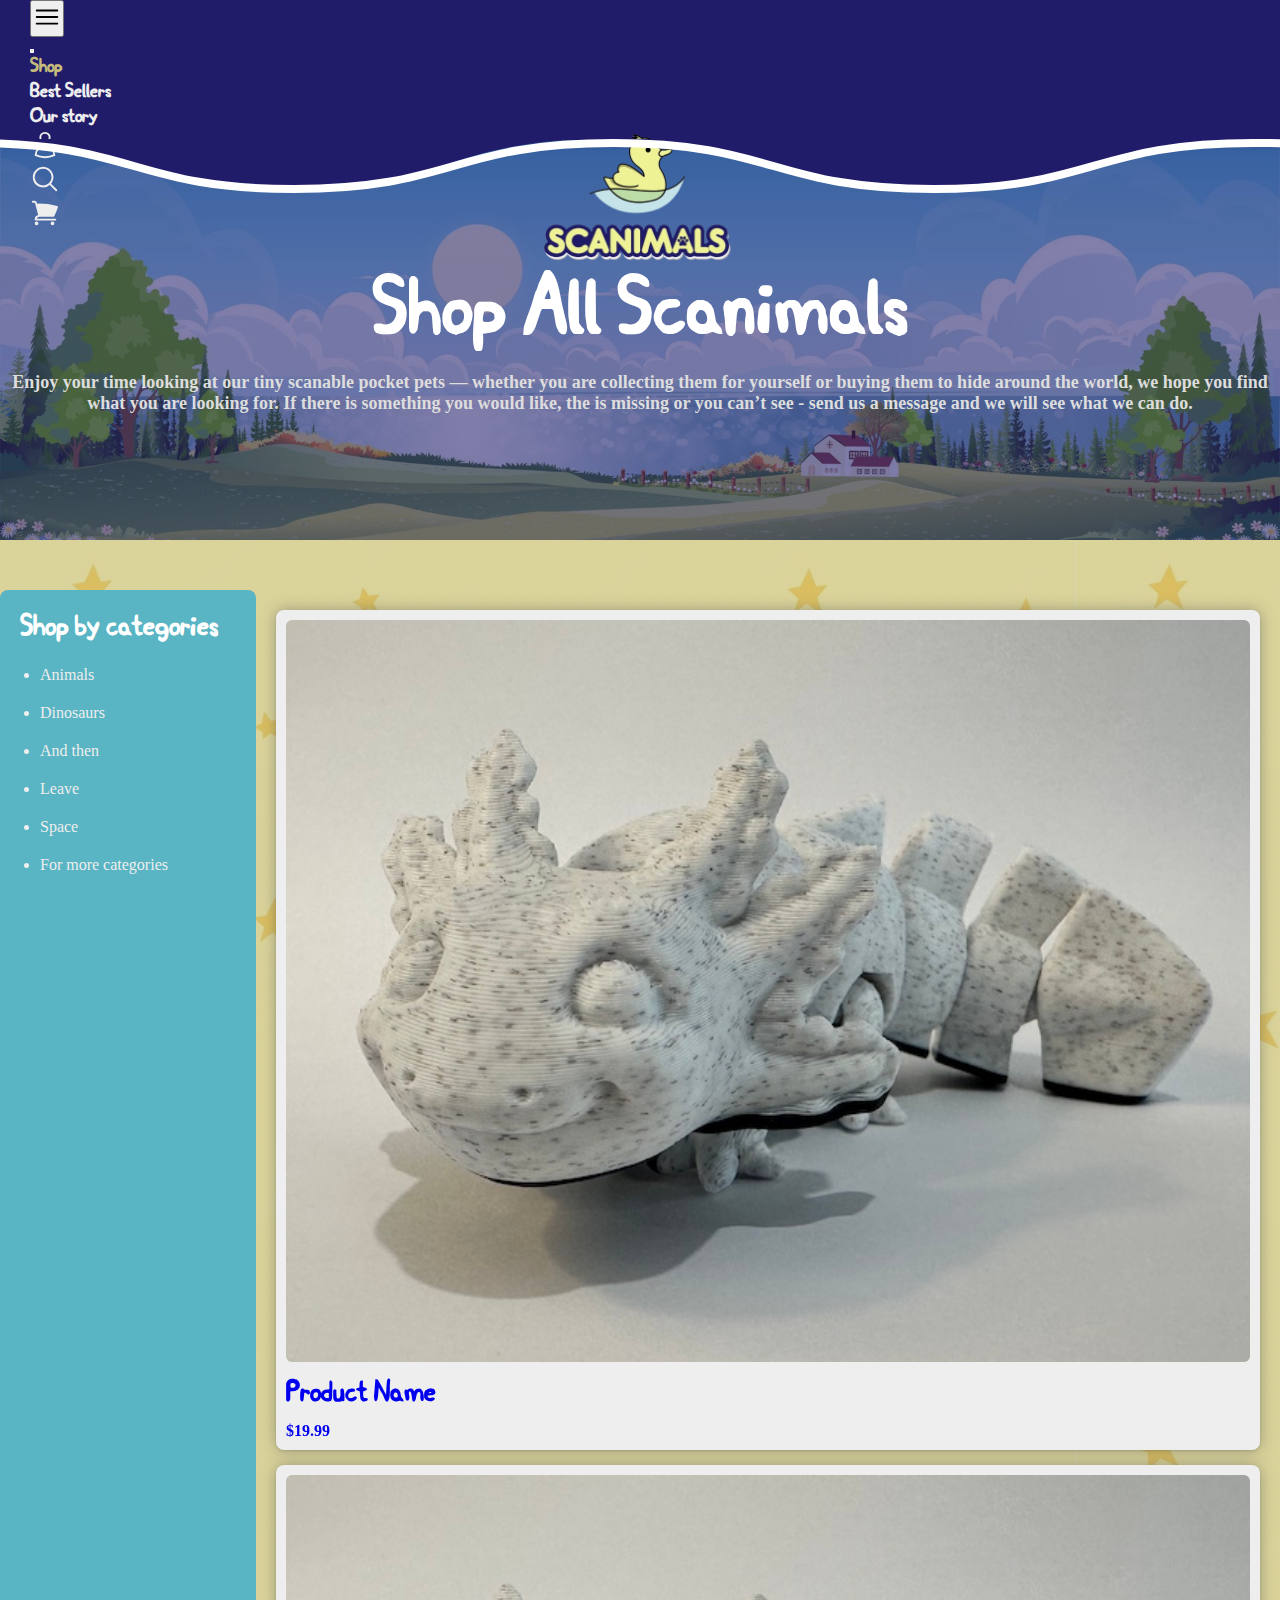
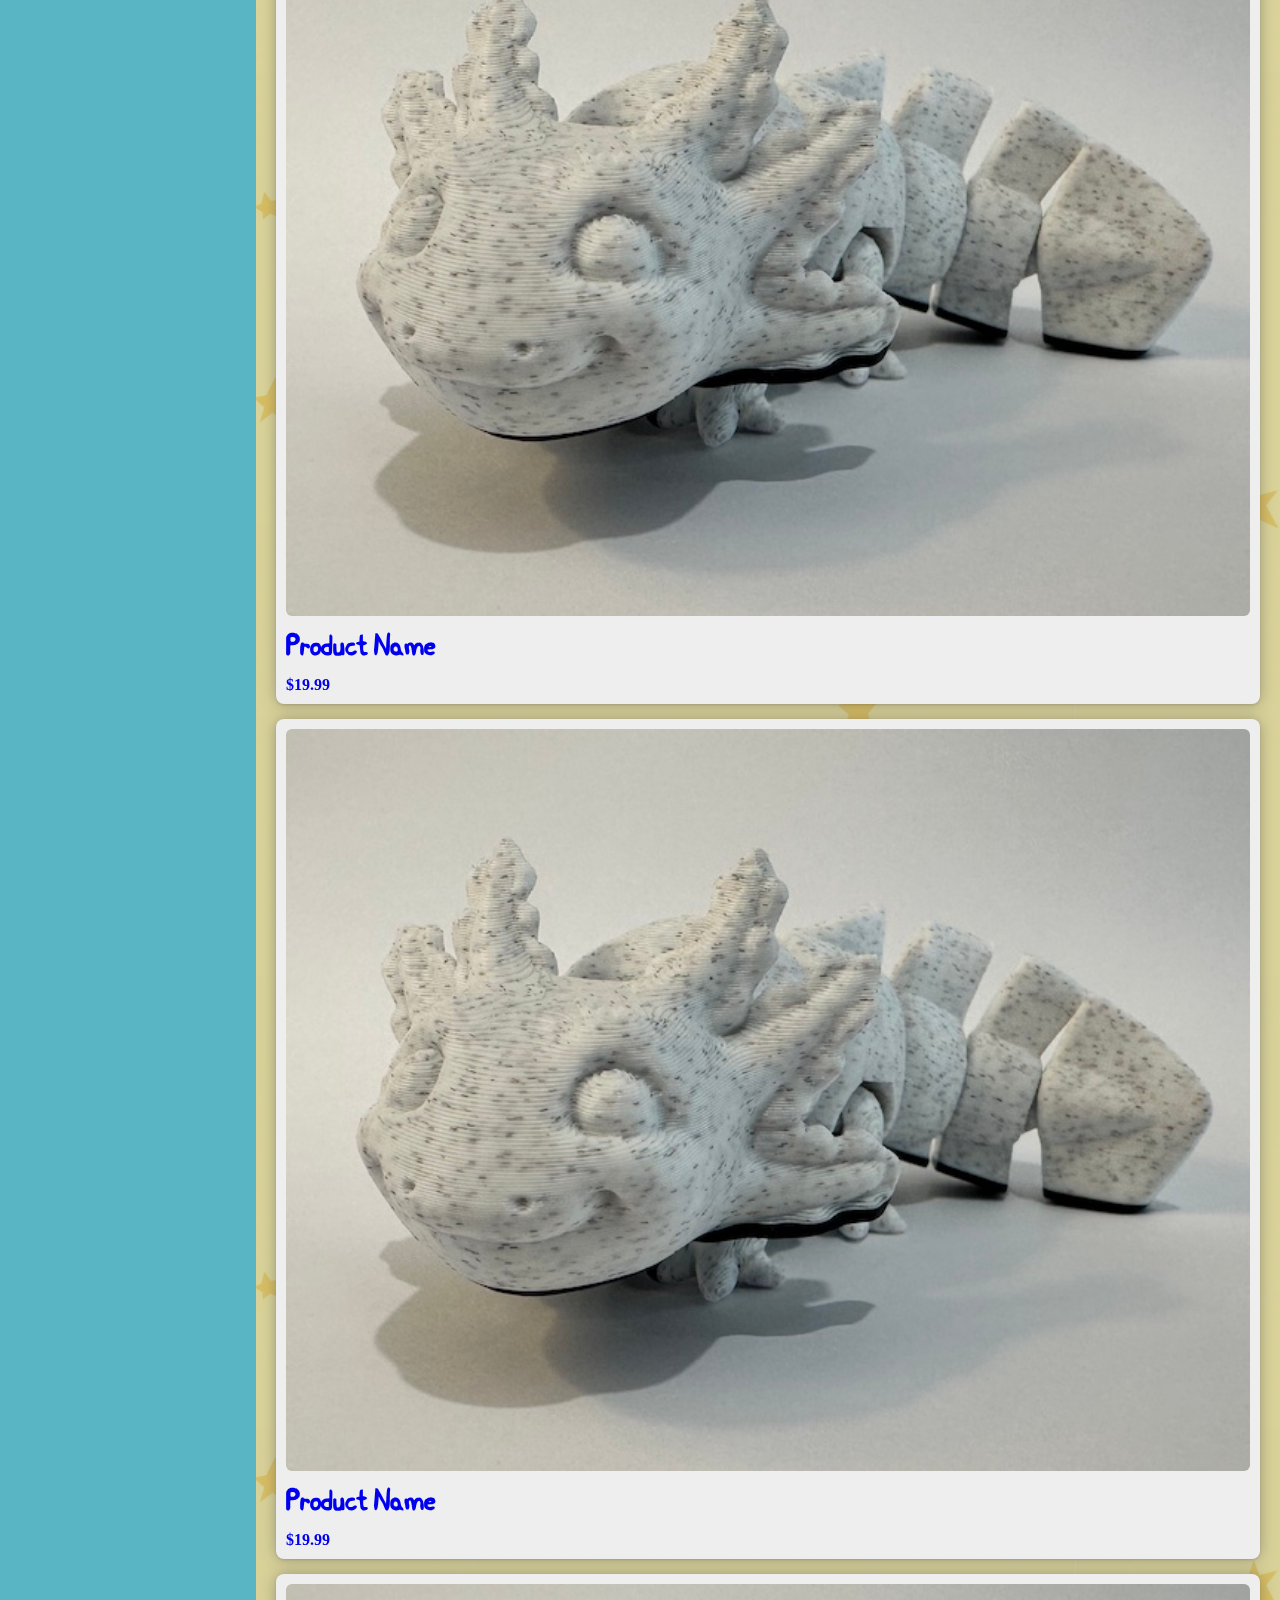
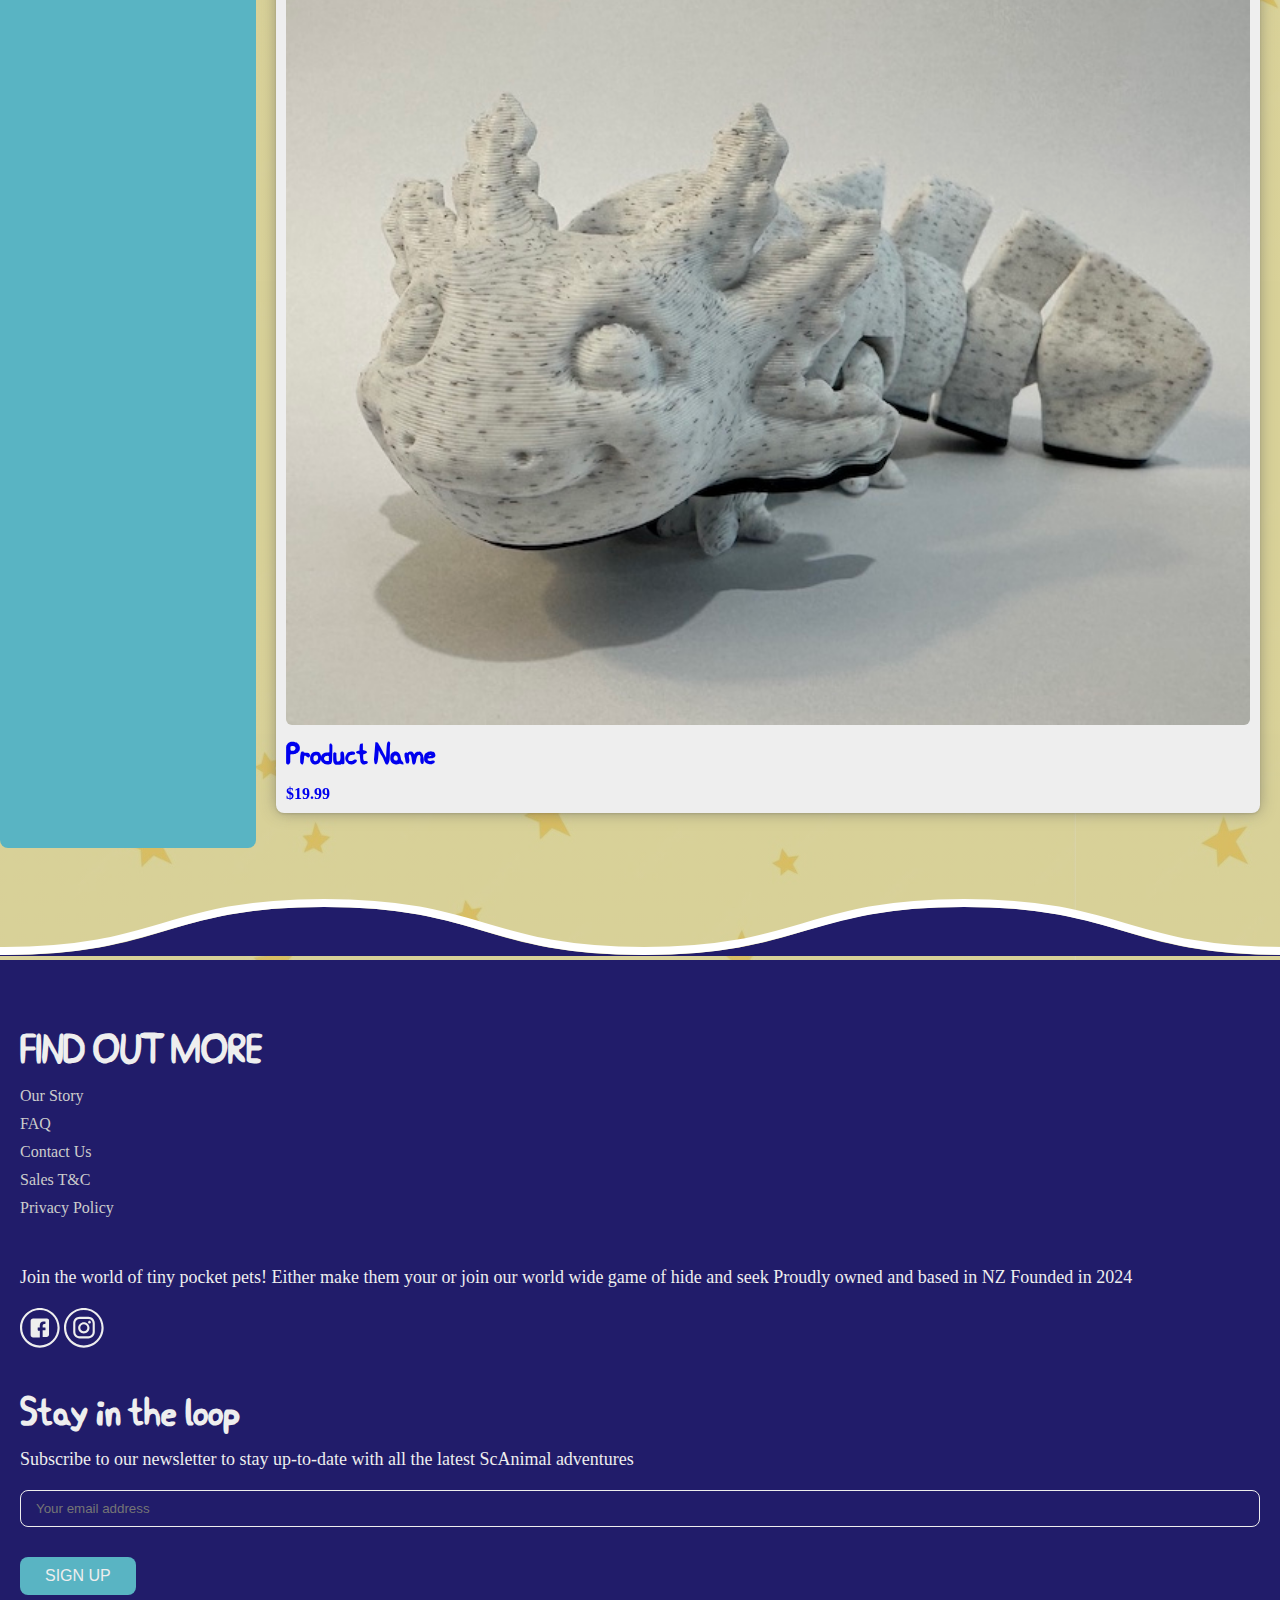
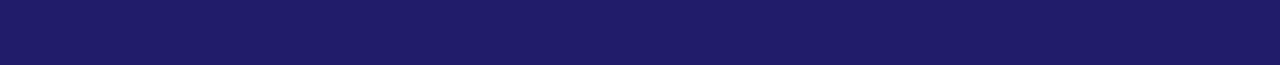
<file: shop.html>
<!DOCTYPE html>
<html lang="en">

<head>
    <meta charset="UTF-8">
    <meta name="viewport" content="width=device-width, initial-scale=1.0">
    <title>Shop</title>
    <!-- bootstrap link -->
    <link href="https://cdn.jsdelivr.net/npm/bootstrap@5.1.3/dist/css/bootstrap.min.css" rel="stylesheet"
        integrity="sha384-1BmE4kWBq78iYhFldvKuhfTAU6auU8tT94WrHftjDbrCEXSU1oBoqyl2QvZ6jIW3" crossorigin="anonymous" />
    <link rel="stylesheet" href="./style.css">
</head>

<body>
    <main>
        <header class="main-header">
            <nav class="navbar navbar-expand-xl bg-transparent text-brand container">

                <button class="navbar-toggler bg-transparent text-white px-3 py-2" type="button"
                    data-bs-toggle="offcanvas" data-bs-target="#navbarOffcanvas" aria-controls="navbarOffcanvas"
                    aria-expanded="false" aria-label="Toggle navigation">
                    <svg xmlns="http://www.w3.org/2000/svg" fill="none" width="30px" viewBox="0 0 24 24"
                        stroke-width="1.5" stroke="currentColor" class="w-6 h-6">
                        <path stroke-linecap="round" stroke-linejoin="round"
                            d="M3.75 6.75h16.5M3.75 12h16.5m-16.5 5.25h16.5" />
                    </svg>
                </button>
                <div class="offcanvas offcanvas-end" id="navbarOffcanvas" tabindex="-1"
                    aria-labelledby="offcanvasNavbarLabel">
                    <div class="offcanvas-header">
                        <button type="button" class="btn-close text-reset" data-bs-dismiss="offcanvas"
                            aria-label="Close"></button>
                    </div>
                    <div class="offcanvas-body">
                        <div class="navbar-nav justify-content-end flex-grow-1 pe-3">
                            <ul class="navbar-nav mb-2 mb-lg-0 gap-4 text-uppercase">

                                <li class="nav-item ">
                                    <a class="nav-link active" href="./shop.html" target="_self" title="">Shop</a>
                                </li>
                                <li class="nav-item">
                                    <a class="nav-link" href="#lestaff" target="_self" title="">Best Sellers</a>
                                </li>
                                <li class="nav-item">
                                    <a class="nav-link" href="#" target="_self" title="">Our story</a>
                                </li>
                            </ul>
                        </div>
                    </div>
                </div>
                <a class="navbar-brand text-white d-flex align-items-center gap-2" href="./index.html">
                    <img src="./assets/img/image-removebg-preview.png" alt="">

                </a>
                <ul class="d-flex gap-4 align-items-center nav-right">
                    <li>
                        <a href="#">
                            <svg xmlns="http://www.w3.org/2000/svg" fill="none" viewBox="0 0 24 24" stroke-width="1.5"
                                stroke="currentColor" class="w-6 h-6">
                                <path stroke-linecap="round" stroke-linejoin="round"
                                    d="M15.75 6a3.75 3.75 0 1 1-7.5 0 3.75 3.75 0 0 1 7.5 0ZM4.501 20.118a7.5 7.5 0 0 1 14.998 0A17.933 17.933 0 0 1 12 21.75c-2.676 0-5.216-.584-7.499-1.632Z" />
                            </svg>

                        </a>
                    </li>
                    <li>
                        <a href="#">
                            <svg xmlns="http://www.w3.org/2000/svg" viewBox="0 0 24 24" fill="currentColor"
                                class="w-6 h-6">
                                <path fill-rule="evenodd"
                                    d="M10.5 3.75a6.75 6.75 0 1 0 0 13.5 6.75 6.75 0 0 0 0-13.5ZM2.25 10.5a8.25 8.25 0 1 1 14.59 5.28l4.69 4.69a.75.75 0 1 1-1.06 1.06l-4.69-4.69A8.25 8.25 0 0 1 2.25 10.5Z"
                                    clip-rule="evenodd" />
                            </svg>

                        </a>
                    </li>
                    <li>
                        <a href="#">
                            <svg xmlns="http://www.w3.org/2000/svg" viewBox="0 0 24 24" fill="currentColor"
                                class="w-6 h-6">
                                <path
                                    d="M2.25 2.25a.75.75 0 0 0 0 1.5h1.386c.17 0 .318.114.362.278l2.558 9.592a3.752 3.752 0 0 0-2.806 3.63c0 .414.336.75.75.75h15.75a.75.75 0 0 0 0-1.5H5.378A2.25 2.25 0 0 1 7.5 15h11.218a.75.75 0 0 0 .674-.421 60.358 60.358 0 0 0 2.96-7.228.75.75 0 0 0-.525-.965A60.864 60.864 0 0 0 5.68 4.509l-.232-.867A1.875 1.875 0 0 0 3.636 2.25H2.25ZM3.75 20.25a1.5 1.5 0 1 1 3 0 1.5 1.5 0 0 1-3 0ZM16.5 20.25a1.5 1.5 0 1 1 3 0 1.5 1.5 0 0 1-3 0Z" />
                            </svg>

                        </a>
                    </li>
                </ul>
            </nav>
        </header>
        <div class="sub-hero-section">
            <div class="container">
                <div class="row justify-content-center">
                    <div class="col-md-8">
                        <h1>Shop All Scanimals</h1>
                        <p>Enjoy your time looking at our tiny scanable pocket pets — whether you are collecting them
                            for yourself
                            or buying them to hide around the world, we hope you find what you are looking for. If there
                            is
                            something you would like, the is missing or you can’t see - send us a message and we will
                            see what we
                            can do.</p>
                    </div>
                </div>
            </div>

        </div>
        <div class="bg-shape">
            <div class="product-container">
                <div class="container">
                    <div class="product-warpper">
                        <div class="categories" id="categories">
                            <h2>Shop by categories</h2>
                            <ul>
                                <li>Animals</li>
                                <li>Dinosaurs</li>
                                <li>And then</li>
                                <li>Leave</li>
                                <li>Space</li>
                                <li>
                                    For more categories
                                </li>
                            </ul>

                        </div>
                        <div class="products row">
                            <!-- Product item -->

                            <div class="col-md-4">
                                <a href="./product-details.html" class="product-item">
                                    <img src="./assets/img/SKU-2.jpg" alt="Product 1">

                                    <h3>
                                        Product Name
                                    </h3>
                                    <p>$19.99</p>
                                </a>
                            </div>
                            <div class="col-md-4">
                                <a href="./product-details.html" class="product-item">
                                    <img src="./assets/img/SKU-2.jpg" alt="Product 1">

                                    <h3>
                                        Product Name
                                    </h3>
                                    <p>$19.99</p>
                                </a>
                            </div>
                            <div class="col-md-4">
                                <a href="./product-details.html" class="product-item">
                                    <img src="./assets/img/SKU-2.jpg" alt="Product 1">

                                    <h3>
                                        Product Name
                                    </h3>
                                    <p>$19.99</p>
                                </a>
                            </div>
                            <div class="col-md-4">
                                <a href="./product-details.html" class="product-item">
                                    <img src="./assets/img/SKU-2.jpg" alt="Product 1">

                                    <h3>
                                        Product Name
                                    </h3>
                                    <p>$19.99</p>
                                </a>
                            </div>
                        </div>
                    </div>

                </div>
            </div>
            <div class="footer-shape">
                <svg width="100%" height="58" fill="none" xmlns="http://www.w3.org/2000/svg">
                    <defs>
                        <pattern id="top-wave-divider-template--14886050725946__character-loves-panel" x="0" y="0"
                            width="1288" height="58" patternUnits="userSpaceOnUse">


                            <path
                                d="M324 9C165.5 9 165 57 4.00005 57H5.53131e-05V58H1288V57H1284C1123.5 57 1123 9 964 9C805 9 804 57 644 57C484 57 482.5 9 324 9Z"
                                fill="#211C6A"></path>


                            <path
                                d="M3.99999 53C161 53 165.5 5 324 5C482.5 5 487 53 644 53C801 53 807 5 964 5C1121 5 1128 53 1284 53"
                                stroke="white" stroke-width="8" stroke-linecap="square"></path>
                        </pattern>
                    </defs>
                    <rect x="0" y="0" width="100%" height="58"
                        fill="url(#top-wave-divider-template--14886050725946__character-loves-panel)"></rect>
                </svg>
            </div>
        </div>

        <footer>
            <div class="container">
                <div class="row">
                    <!-- Left section -->
                    <div class="col-md-4">
                        <div class="left-section">
                            <h3>FIND OUT MORE</h3>
                            <ul>
                                <li><a href="#">Our Story</a></li>
                                <li><a href="#">FAQ</a></li>
                                <li><a href="#">Contact Us</a></li>
                                <li><a href="#">Sales T&C</a></li>
                                <li><a href="#">Privacy Policy</a></li>
                            </ul>
                        </div>
                    </div>

                    <!-- Center section -->
                    <div class="col-md-4">
                        <div class="center-section">
                            <p>Join the world of tiny pocket pets! Either make them your or join our world wide game of
                                hide and seek Proudly owned and based in NZ Founded in 2024</p>

                            <div class="social-media-links d-flex gap-2">
                                <a href="#">
                                    <svg version="1.1" id="Layer_1" xmlns="http://www.w3.org/2000/svg"
                                        xmlns:xlink="http://www.w3.org/1999/xlink" x="0px" y="0px"
                                        viewBox="0 0 11.3 11.2" style="enable-background:new 0 0 11.3 11.2;"
                                        xml:space="preserve">
                                        <style type="text/css">
                                            .st0 {
                                                fill: #eee;
                                            }
                                        </style>
                                        <g>
                                            <path class="st0" d="M7.6,3H3.7C3.3,3,3,3.3,3,3.7v3.9c0,0.4,0.3,0.7,0.7,0.7h1.9l0-1.9H5.1C5.1,6.3,5,6.3,5,6.2l0-0.6
                                       c0-0.1,0.1-0.1,0.1-0.1h0.5V4.9c0-0.7,0.4-1.1,1-1.1h0.5c0.1,0,0.1,0.1,0.1,0.1v0.5c0,0.1-0.1,0.1-0.1,0.1H6.8
                                       C6.5,4.6,6.4,4.8,6.4,5v0.5h0.7c0.1,0,0.1,0.1,0.1,0.1L7.2,6.2c0,0.1-0.1,0.1-0.1,0.1H6.4l0,1.9h1.1c0.4,0,0.7-0.3,0.7-0.7V3.7
                                       C8.3,3.3,8,3,7.6,3" />
                                            <rect x="5.6" y="6.5" class="st0" width="0" height="2.2" />
                                            <path class="st0" d="M5.6,11.2C2.5,11.2,0,8.7,0,5.6C0,2.5,2.5,0,5.6,0c3.1,0,5.6,2.5,5.6,5.6C11.2,8.7,8.7,11.2,5.6,11.2 M5.6,0.6
                                       c-2.8,0-5,2.2-5,5c0,2.7,2.2,5,5,5c2.8,0,5-2.2,5-5C10.6,2.8,8.4,0.6,5.6,0.6" />
                                        </g>
                                    </svg>

                                </a>
                                <a href="#">
                                    <svg version="1.1" id="Layer_1" xmlns="http://www.w3.org/2000/svg"
                                        xmlns:xlink="http://www.w3.org/1999/xlink" x="0px" y="0px"
                                        viewBox="0 0 11.3 11.2" style="enable-background:new 0 0 11.3 11.2;"
                                        xml:space="preserve">
                                        <style type="text/css">
                                            .st0 {
                                                fill: #eee;
                                            }
                                        </style>
                                        <g>
                                            <path class="st0"
                                                d="M8.1,6.8C8.1,7.5,7.5,8,6.9,8H4.4C3.7,8,3.2,7.5,3.2,6.8V4.3c0-0.7,0.5-1.2,1.2-1.2h2.5c0.7,0,1.2,0.5,1.2,1.2
		V6.8z M6.9,2.5H4.4c-1,0-1.8,0.8-1.8,1.8v2.5c0,1,0.8,1.8,1.8,1.8h2.5c1,0,1.8-0.8,1.8-1.8V4.3C8.7,3.3,7.9,2.5,6.9,2.5" />
                                            <path class="st0" d="M5.6,6.6c-0.5,0-1-0.4-1-1c0-0.5,0.4-1,1-1c0.5,0,1,0.4,1,1C6.6,6.1,6.2,6.6,5.6,6.6 M5.6,4C4.8,4,4,4.7,4,5.6
		c0,0.9,0.7,1.6,1.6,1.6c0.9,0,1.6-0.7,1.6-1.6C7.2,4.7,6.5,4,5.6,4" />
                                            <path class="st0"
                                                d="M7.6,4c0,0.2-0.2,0.4-0.4,0.4C7,4.4,6.8,4.2,6.8,4c0-0.2,0.2-0.4,0.4-0.4C7.4,3.6,7.6,3.8,7.6,4" />
                                            <path class="st0" d="M5.6,11.2C2.5,11.2,0,8.7,0,5.6C0,2.5,2.5,0,5.6,0c3.1,0,5.6,2.5,5.6,5.6C11.2,8.7,8.7,11.2,5.6,11.2 M5.6,0.6
		c-2.8,0-5,2.2-5,5c0,2.7,2.2,5,5,5c2.8,0,5-2.2,5-5C10.6,2.8,8.4,0.6,5.6,0.6" />
                                        </g>
                                    </svg>

                                </a>
                            </div>
                        </div>
                    </div>

                    <!-- Right section -->
                    <div class="col-md-4">
                        <div class="right-section">
                            <h3>Stay in the loop</h3>
                            <p>Subscribe to our newsletter to stay up-to-date with all the latest ScAnimal adventures
                            </p>
                            <form class="newsletter-form">
                                <input type="email" placeholder="Your email address">
                                <button type="submit">Sign up</button>
                            </form>
                        </div>
                    </div>
                </div>

            </div>
        </footer>

    </main>
    <script src="https://code.jquery.com/jquery-3.5.1.min.js"></script>
    <script src="https://cdn.jsdelivr.net/npm/bootstrap@5.1.3/dist/js/bootstrap.bundle.min.js"
        integrity="sha384-ka7Sk0Gln4gmtz2MlQnikT1wXgYsOg+OMhuP+IlRH9sENBO0LRn5q+8nbTov4+1p" crossorigin="anonymous">
    </script>
    <script>
        window.onscroll = function () {
            stickyCategories();
            removeStickyAtFooter();
        };

        var categories = document.getElementById("categories");
        var sticky = categories.offsetTop;
        var footer = document.querySelector("footer");

        function stickyCategories() {
            if (window.pageYOffset >= sticky) {
                categories.classList.add("sticky");
            } else {
                categories.classList.remove("sticky");
            }
        }

        function removeStickyAtFooter() {
            var footerTop = footer.getBoundingClientRect().top;
            if (footerTop <= window.innerHeight) {
                categories.classList.remove("sticky");
            }
        }
    </script>
</body>

</html>
</file>
<file: style.css>
@font-face {
    font-family: 'Peppa';
    src: url(./assets/Peppa\ Pig.ttf);
}

* {
    margin: 0;
    padding: 0;
    box-sizing: border-box;
}

html {
    overflow-x: hidden;
}

body {
    background-color: #211C6A;
    overflow-x: hidden;

}


h1,
h2,
h3,
h4,
h5,
h6 {
    font-weight: 700;
    margin: 0;
    font-family: 'Peppa';



}

a {
    text-decoration: none;
}

p,
ul {
    margin: 0;
    padding: 0;
}

ul {
    padding: 0;
    list-style: none;
}

input,
select,
textarea {
    background-color: transparent;
    border: 1px solid #333;
    color: #111;
    padding: 10px;
    border-radius: 8px;
    margin-bottom: 15px;
}

.main-header {
    background-color: #211C6A;
    /* padding: 0 100px; */
    box-shadow: 0 2px 10px rgba(0, 0, 0, .3);
    position: relative;

}

.main-header:after {
    content: "";
    position: absolute;
    width: 100%;
    height: 55px;
    background: url(./assets/img/shape.svg) repeat-x;
    background-size: 1280px;
    background-position: top;
    z-index: 1;
    bottom: -54px;
}

.navbar {
    justify-content: space-between !important;
    padding: 0 30px;
    height: 140px;
    position: relative;
}

.navbar-expand-xl .offcanvas {
    flex-grow: 0;
    width: fit-content;
}

.nav-right svg {
    width: 30px;
    color: #eee;
}

.navbar-brand {
    padding: 0;
    margin: 0;
    position: absolute;
    left: 50%;
    transform: translateX(-50%);
}

.navbar-brand img {
    width: 200px;
}

.navbar-nav .nav-link {
    font-family: 'Peppa';
    font-weight: 700;
    color: #eee;

}

.navbar-nav .nav-link.active {
    color: #C4BB7D !important;
}

.hero-section {
    /* background-color: #C4BB7D; */
    padding-top: 120px !important;

}

.hero-section .hero-row {
    padding: 70px 0;
}

.hero-right-box,
.hero-left-box {
    border: 2px solid #eee;
    padding: 20px;
    border-radius: 12px;
    height: 100%;
    display: flex;
    flex-direction: column;
    justify-content: center;
    background-color: #fff;
    box-shadow: 0 0 #0000, 0 0 #0000, 6px 6px 0px rgba(0, 0, 0, .25);
}

.hero-right-box .carousel-item {
    border-radius: 8px;
    overflow: hidden;
}

.carousel-inner {
    border-radius: 8px;
}

.hero-right-box .carousel-item img {
    height: 400px;
    border-radius: 8px;
    object-fit: cover;
}

.carousel-heading {
    font-size: 24px;
    font-weight: bold;
    margin-top: 15px;
    color: #111;
    text-align: center;
}

.featured-product-container {}

.featured-product-heading {
    font-size: 32px;
    font-weight: bold;
    margin-bottom: 30px;
    color: #111;
    text-align: center;


}

.featured-product-desc {
    font-size: 16px;
    font-weight: 500;
    color: #333;
}

.featured-product-btn {
    padding: 12px 25px;
    border-radius: 8px;
    background-color: #59B4C3;
    font-size: 16px;
    font-weight: 500;
    text-transform: uppercase;
    text-decoration: none;
    color: #eee;
    display: inline-block;
    margin-top: 15px;
}

.hero-left-box img {
    border-radius: 8px;
}

.video-section {
    padding: 50px 0;
    /* background-color: #C4BB7D; */

}

.video-section iframe {
    border-radius: 12px;
    width: 100%;
}

.footer-shape {
    background-color: transparent;

}

footer {
    padding: 50px 0;
}

.left-section,
.right-section,
.center-section {
    padding: 20px;
}

.left-section h3,
.right-section h3 {
    font-size: 32px;
    font-weight: bold;
    margin-bottom: 10px;
    color: #eee;
}

.center-section p,
.right-section p {
    font-size: 18px;
    color: #eee;
    margin-bottom: 10px;

}

.left-section ul li {
    margin: 10px 0;
}

.left-section ul li a {
    font-size: 16px;
    color: #ccc;
}

.center-section svg {
    width: 40px;
}

.social-media-links {
    padding-top: 10px;
}

.newsletter-form {
    padding-top: 10px;
}

.newsletter-form input {
    padding: 10px 15px;
    background-color: transparent;
    border: 1px solid #eee;
    color: #eee;
    outline: none;
    border-radius: 8px;
    width: 100%;
}

.newsletter-form button {
    padding: 10px 25px;
    border-radius: 8px;
    background-color: #59B4C3;
    font-size: 16px;
    font-weight: 500;
    text-transform: uppercase;
    text-decoration: none;
    color: #eee;
    display: inline-block;
    margin-top: 15px;
    outline: none;
    border: none;
}

.sub-hero-section {
    background-image: linear-gradient(to bottom, #211c6a8e, #211c6a94), url(./assets/img/sub-banner.jpg);
    background-position: center;
    background-size: cover;
    background-repeat: no-repeat;

    height: 400px;
    display: flex;
    justify-content: center;
    align-items: center;
}

.bg-shape {
    background-image: linear-gradient(to bottom, #c4bb7d9a, #c4bb7da2), url(./assets/img/IMG_4195.JPG);
}

.sub-hero-section h1 {
    font-size: 65px;
    font-weight: 700;
    margin-bottom: 10px;
    color: #fff;
    text-align: center;
}

.sub-hero-section p {
    font-size: 18px;
    color: #ddd;
    font-weight: 700;
    text-align: center;

}

.product-container {
    padding: 50px 0;
}

.product-warpper {
    display: flex;

}

.categories {
    width: 20%;
    background-color: #59B4C3;
    padding: 20px;
    border-radius: 8px;
}

.sticky {
    position: fixed;
    top: 0;
    width: 13.5%;
    background-color: #59B4C3;
    padding: 20px;
    z-index: 1000;
    height: 100%;

}


.categories h2 {
    font-size: 24px;
    color: #fff;
    font-weight: 700;
}

.categories ul {
    list-style: disc;
    padding: 10px 20px;
}

.categories ul li {
    font-size: 16px;
    color: #eee;
    padding: 10px 0;
}

.products {
    width: 80%;
    margin: 0 0 0 auto;
    padding: 20px;
}

.products .col-md-4 {
    margin-bottom: 15px;
}

.product-item {
    padding: 10px;
    background-color: #eee;
    border-radius: 8px;
    display: block;
    box-shadow: 0 0 1rem 0px rgb(78 82 86 / 38%);
    filter: drop-shadow(0px 1px 1px rgba(0, 0, 0, 0.15));
}

.product-item img {
    width: 100%;
    border-radius: 6px;
}

.product-item h3 {
    font-size: 24px;
    font-weight: 600;
    margin: 10px 0;
}

.product-item p {
    font-size: 16px;
    font-weight: 700;
}

.product_deatils_search_box {
    background: #f4f4f4;
    border-radius: 8px;
    padding: 0 15px;
}

.product_deatils_search_box input {
    background-color: transparent;
    width: 90%;
    height: 100%;
    color: rgba(33, 33, 33, 0.5);
    border: none;
    outline: none;
    padding: 8px 0px;
    font-size: 16px;
    border-right: 1px solid rgba(33, 33, 33, 0.2);
}

.border_bottom {
    border-bottom: 1px solid rgba(217, 217, 217, 0.3);
}

.media_img {
    width: 100%;
    height: 100%;
    border: 1px solid #d9d9d9;
    border-radius: 8px;
    overflow: hidden;
}

.big_item .media_img img {
    width: 100%;
    height: 400px;
    object-fit: cover;
}

figure {
    margin: 0;
}

.thumbs_item img {
    width: 100%;
    height: 150px;
    object-fit: cover;
}

.img_list figure {
    width: 85px;
    height: 78px;
    border: 1px solid #d9d9d9;
    border-radius: 8px;
    overflow: hidden;
}

.img_list figure img {
    width: 100%;
    height: 100%;
}

.selected_img {
    border: 2px solid #01a781 !important;
}

.thumbs_svg {
    width: 15px;
    height: 15px;
    fill: #ccc;
}

.big_item {
    width: 98%;
    margin: 0 auto;
}

.owl-carousel .owl-item {
    border: 2px solid transparent;
}

.current {
    border: 2px solid #59B4C3 !important;
    overflow: hidden;
    border-radius: 6px;
}

.product-detiles-section {
    padding: 50px 0;
    padding-top: 100px !important;
}

.owl-nav {
    display: flex;
    justify-content: center;
    align-items: center;
    color: #fff;
    gap: 10px;
}

.owl-carousel .owl-nav button.owl-next,
.owl-carousel .owl-nav button.owl-prev {
    background-color: #59B4C3;
    color: #ccc;
    border-radius: 50%;
    height: 30px;
    width: 30px;
    display: flex;
    justify-content: center;
    align-items: center;
}

.owl-carousel .owl-nav button.owl-next.disabled,
.owl-carousel .owl-nav button.owl-prev.disabled {
    opacity: 0.7;
}

#big {
    margin-bottom: 20px;
}

#big .owl-nav {
    display: none;
}

.owl-nav {
    margin-top: 20px;
}

.product-description {
    padding: 20px 30px;
    background-color: #fff;
    border-radius: 8px;
    box-shadow: 0 0 #0000, 0 0 #0000, 6px 6px 0px rgba(0, 0, 0, .25);

}

.product-description h1 {
    font-size: 24px;
    color: #111;
    font-weight: 700;
    margin-bottom: 15px;
}

.price {
    font-size: 18px;
    color: #111;
    font-weight: 500;
    margin-bottom: 10px;

}

.write-up {
    font-size: 16px;
    color: #333;
    margin-bottom: 10px;

}

.product-description label {
    display: block;
    font-size: 16px;
    color: #333;
    margin-bottom: 5px;
}

.product-description #color,
.product-description #quantity {
    width: 50%;
    background-color: transparent;
    border: 1px solid #333;
    color: #111;
    padding: 10px;
    border-radius: 8px;
    margin-bottom: 15px;
}

.add-to-cart {
    padding: 8px 20px;
    background-color: #59B4C3;
    color: #fff;
    font-size: 16px;
    font-weight: 500;
    display: block;
    border: none;
    outline: none;
    border-radius: 8px;
    margin-top: 10px;
}

@media screen and (max-width: 300px) {
    .navbar {
        justify-content: space-around !important;
    }
}

@media only screen and (max-width: 768px) and (min-width: 200px) {
    .navbar-brand img {
        width: 80px;
    }

    .big_item .media_img img {
        height: 250px;
    }

    .thumbs_item img {
        height: 75px;
    }

    .product-description {
        padding: 25px;
        margin-top: 15px;
    }

    .product-description #color,
    .product-description #quantity {
        width: 100%;
    }

    .product-detiles-section {
        padding: 25px 0;
    }

    .navbar {
        height: 115px;
        padding: 0 15px;
    }

    .navbar-brand {
        position: relative;
        left: 0;
        transform: translateX(0%);
    }

    .navbar-nav .nav-link {
        color: #111;
    }

    .navbar-expand-xl .offcanvas {
        width: 80%;
    }

    .hero-section {
        padding: 25px 0;
    }

    .hero-section .row {
        padding: 0;
    }

    .hero-section .row .col-md-6 {
        margin-bottom: 15px;
    }

    .featured-product-container {
        margin-top: 15px;
    }

    .featured-product-heading {
        font-size: 24px;
    }

    .hero-right-box .carousel-item img {
        height: 250px;
    }

    .video-section iframe {
        height: 250px;
    }

    .video-section,
    footer,
    .product-container {
        padding: 25px 0;
    }

    .left-section,
    .right-section,
    .center-section {
        padding: 10px 0;
    }

    .sub-hero-section {
        height: 330px;
    }

    .sub-hero-section h1 {
        font-size: 34px;
    }

    .sub-hero-section p {
        font-size: 14px;
    }

    .product-warpper {
        flex-direction: column;
    }

    .categories {
        width: 100%;
    }

    .categories ul {
        padding: 10px 10px;
        display: flex;
        flex-wrap: wrap;
        gap: 17px;
        list-style: none;
    }

    .categories ul li {
        padding: 2px 0;
    }

    .products {
        width: 100%;
        padding: 20px 0;
    }

    .sticky {
        left: 0;
        width: 100%;
        height: auto;
    }

    .products .col-md-4 {
        width: 50%;
    }

    .product-item h3 {
        font-size: 18px;
    }
}
</file>
